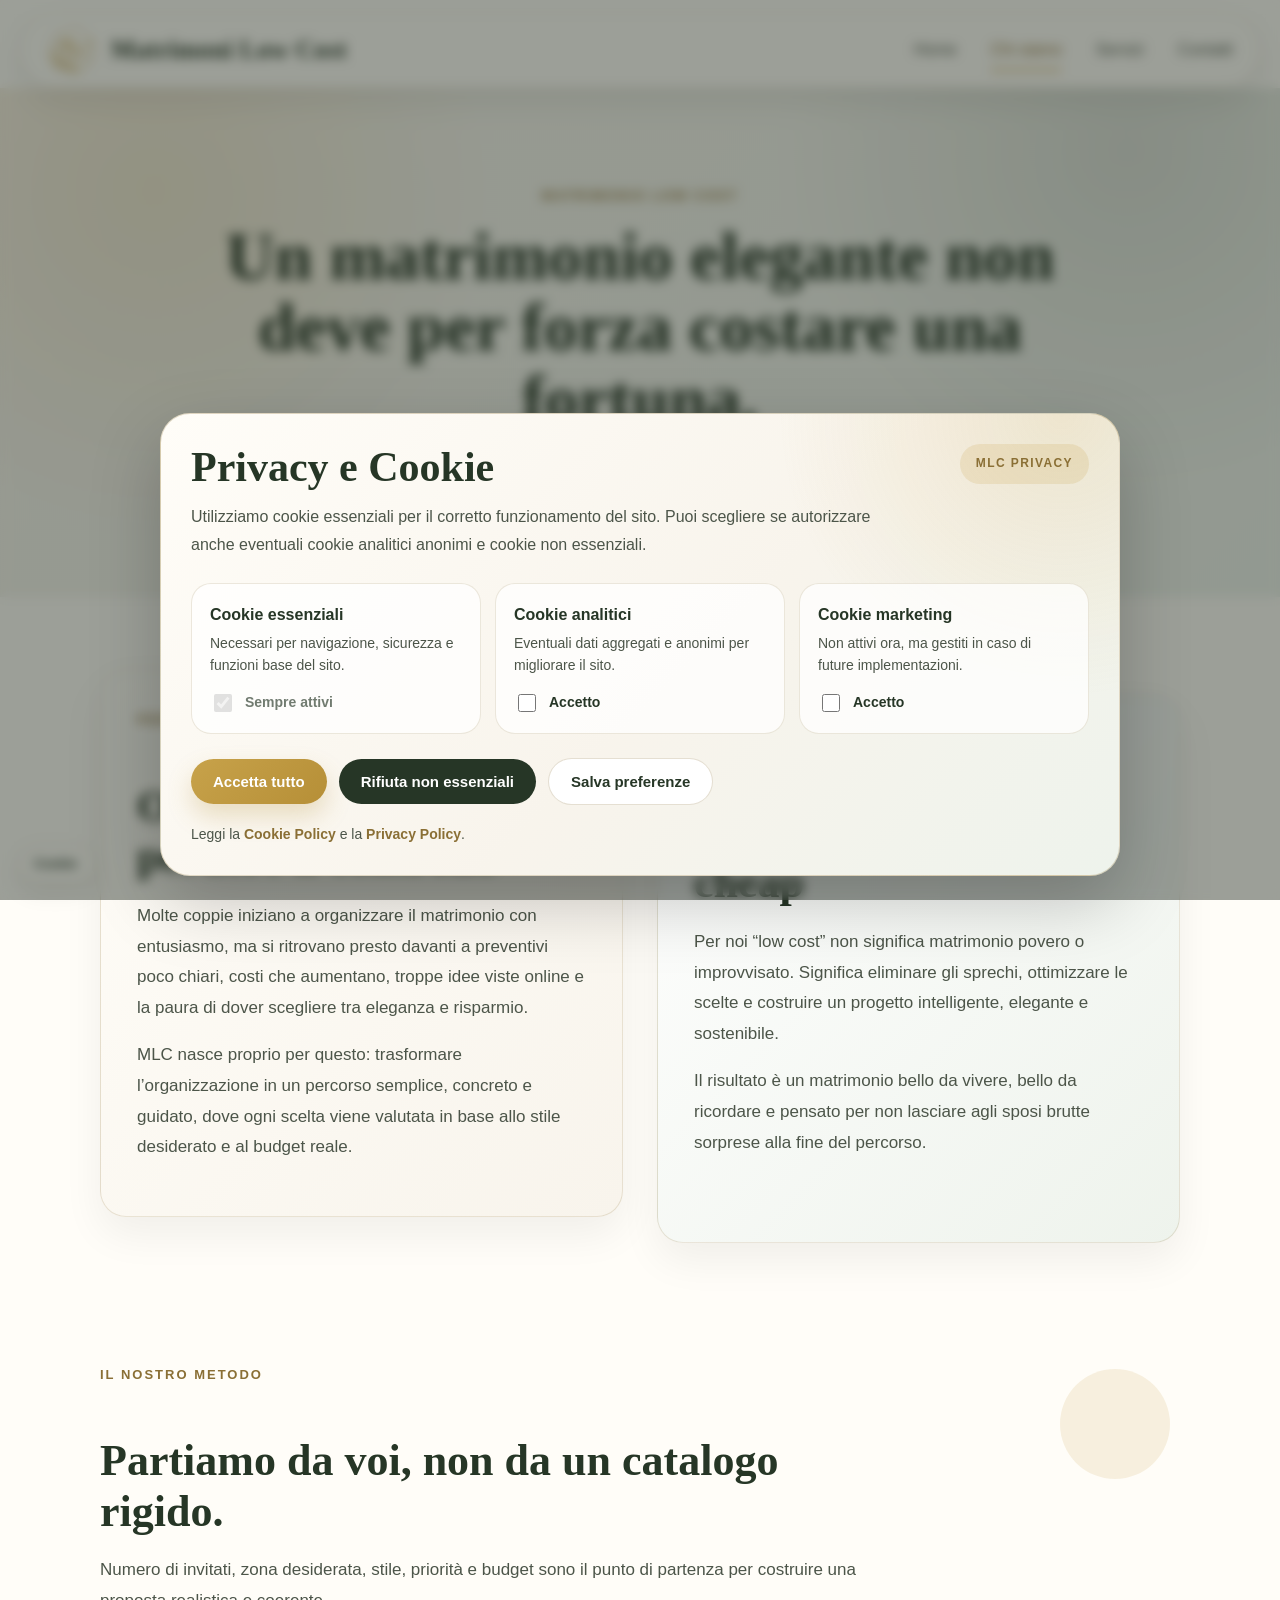
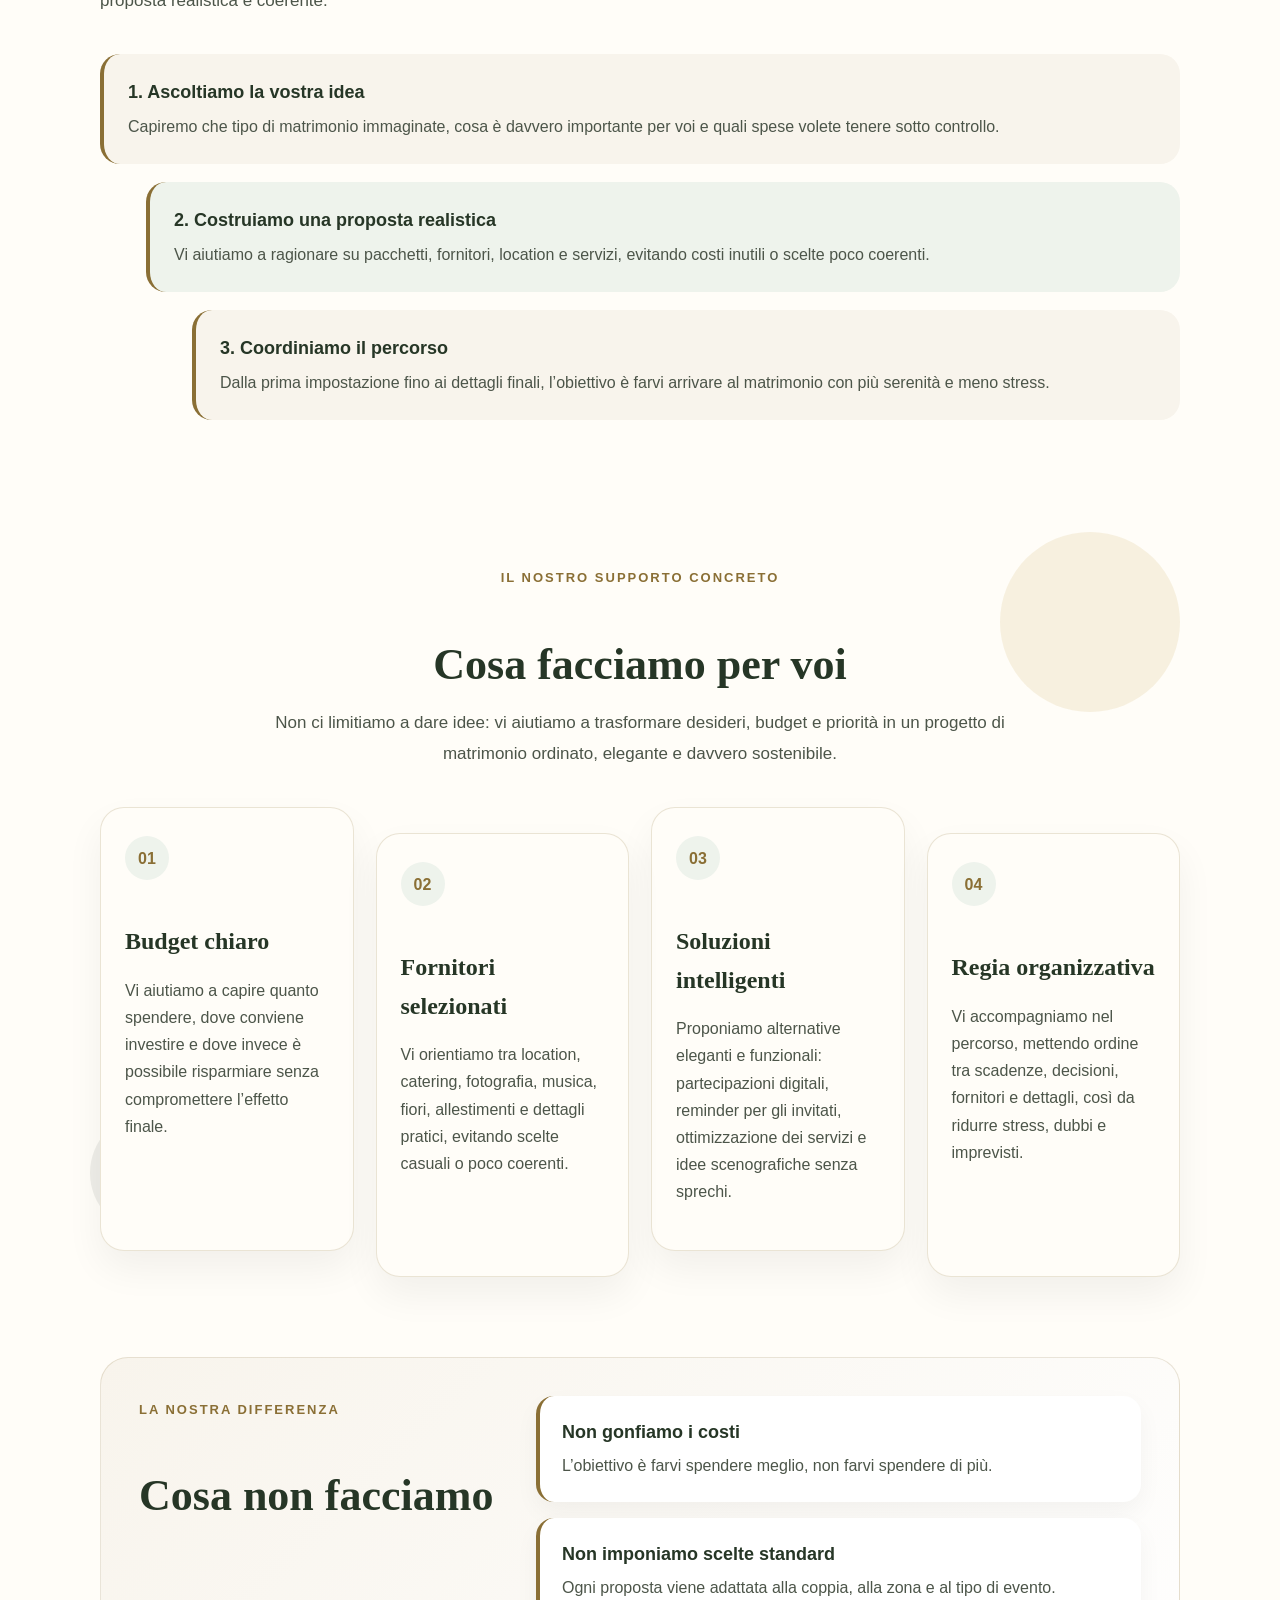
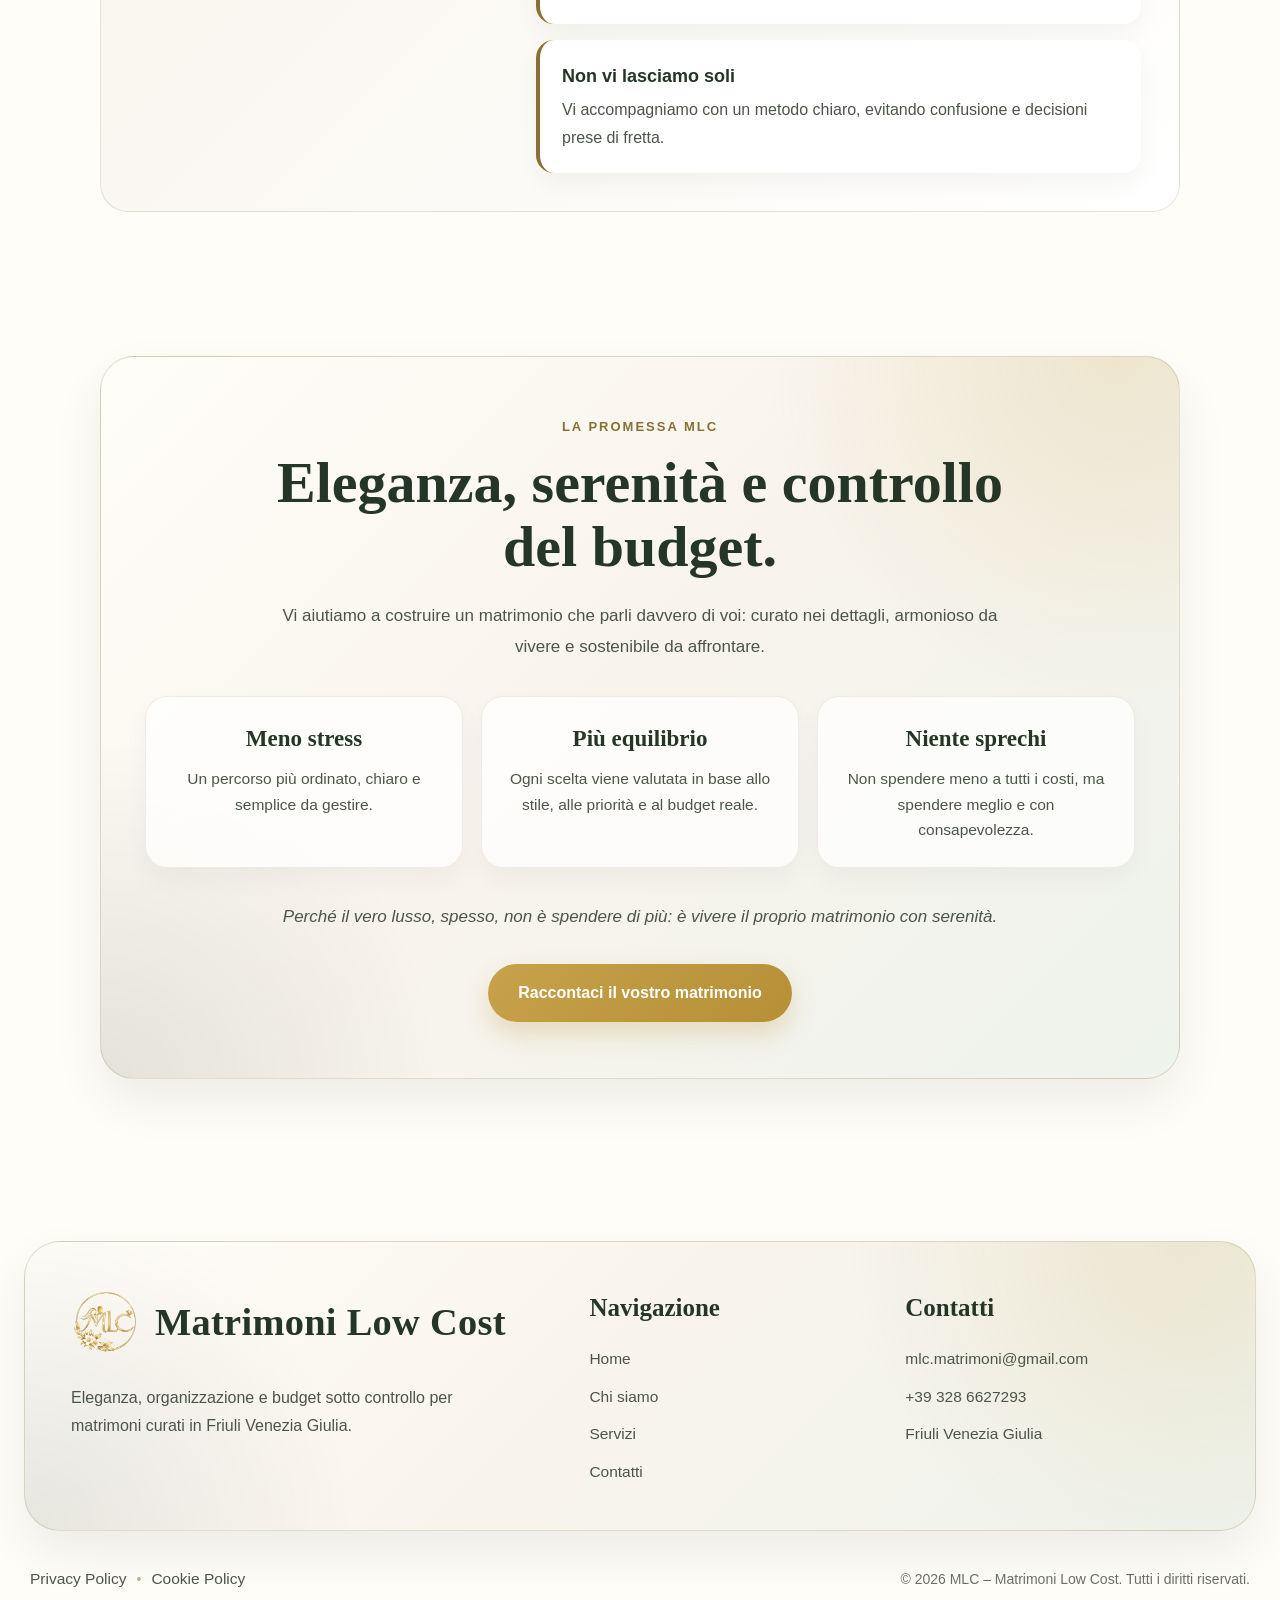
<file: chi-siamo.html>
<!DOCTYPE html>
<html lang="it">
<head>
  <meta charset="UTF-8">
  <meta name="viewport" content="width=device-width, initial-scale=1.0">

  <title>Chi siamo | MLC Matrimoni Low Cost</title>

<meta name="description"
content="Scopri la filosofia di MLC: matrimoni eleganti e organizzati in Friuli Venezia Giulia con attenzione al budget e ai dettagli.">

  <link rel="stylesheet" href="css/index.css">
  <link rel="stylesheet" href="css/chi-siamo.css">
  <link rel="stylesheet" href="css/cookie-banner.css">
</head>

<script src="js/cookie-banner.js" defer></script>
<body class="chi-siamo">

<div id="header-placeholder"></div>

<main>

  <section class="about-hero">
    <div class="eyebrow">Matrimonio Low Cost</div>
    <h1>Un matrimonio elegante non deve per forza costare una fortuna.</h1>
    <p>
      MLC nasce per aiutare le coppie a vivere un matrimonio curato, emozionante e ben organizzato,
      mantenendo il controllo del budget e scegliendo solo ciò che serve davvero.
    </p>
  </section>

  <section class="mlc-section intro-section">
    <div class="mlc-grid">
      <div class="mlc-card highlight-card">
        <span class="section-kicker">Perché nasce MLC</span>
        <h2>Organizzare senza perdere il controllo</h2>
        <p>
          Molte coppie iniziano a organizzare il matrimonio con entusiasmo, ma si ritrovano presto davanti
          a preventivi poco chiari, costi che aumentano, troppe idee viste online e la paura di dover scegliere
          tra eleganza e risparmio.
        </p>
        <p>
          MLC nasce proprio per questo: trasformare l’organizzazione in un percorso semplice, concreto e guidato,
          dove ogni scelta viene valutata in base allo stile desiderato e al budget reale.
        </p>
      </div>

      <div class="mlc-card soft-card">
        <span class="section-kicker">La nostra idea</span>
        <h2>Low cost non significa cheap</h2>
        <p>
          Per noi “low cost” non significa matrimonio povero o improvvisato. Significa eliminare gli sprechi,
          ottimizzare le scelte e costruire un progetto intelligente, elegante e sostenibile.
        </p>
        <p>
          Il risultato è un matrimonio bello da vivere, bello da ricordare e pensato per non lasciare agli sposi
          brutte sorprese alla fine del percorso.
        </p>
      </div>
    </div>
  </section>

  <section class="mlc-section method-section">
    <div class="section-heading">
      <span class="section-kicker">Il nostro metodo</span>
      <h2>Partiamo da voi, non da un catalogo rigido.</h2>
      <p>
        Numero di invitati, zona desiderata, stile, priorità e budget sono il punto di partenza
        per costruire una proposta realistica e coerente.
      </p>
    </div>

    <div class="method-list">
      <div class="method-item">
        <strong>1. Ascoltiamo la vostra idea</strong>
        <span>Capiremo che tipo di matrimonio immaginate, cosa è davvero importante per voi e quali spese volete tenere sotto controllo.</span>
      </div>

      <div class="method-item">
        <strong>2. Costruiamo una proposta realistica</strong>
        <span>Vi aiutiamo a ragionare su pacchetti, fornitori, location e servizi, evitando costi inutili o scelte poco coerenti.</span>
      </div>

      <div class="method-item">
        <strong>3. Coordiniamo il percorso</strong>
        <span>Dalla prima impostazione fino ai dettagli finali, l’obiettivo è farvi arrivare al matrimonio con più serenità e meno stress.</span>
      </div>
    </div>
  </section>

  <section class="mlc-section services-section">
    <div class="section-heading center">
      <span class="section-kicker">Il nostro supporto concreto</span>
      <h2>Cosa facciamo per voi</h2>
      <p>
        Non ci limitiamo a dare idee: vi aiutiamo a trasformare desideri, budget e priorità
        in un progetto di matrimonio ordinato, elegante e davvero sostenibile.
      </p>
    </div>

    <div class="service-cards">
      <div class="service-card">
        <span class="service-number">01</span>
        <h3>Budget chiaro</h3>
        <p>
          Vi aiutiamo a capire quanto spendere, dove conviene investire e dove invece è possibile
          risparmiare senza compromettere l’effetto finale.
        </p>
      </div>

      <div class="service-card">
        <span class="service-number">02</span>
        <h3>Fornitori selezionati</h3>
        <p>
          Vi orientiamo tra location, catering, fotografia, musica, fiori, allestimenti e dettagli pratici,
          evitando scelte casuali o poco coerenti.
        </p>
      </div>

      <div class="service-card">
        <span class="service-number">03</span>
        <h3>Soluzioni intelligenti</h3>
        <p>
          Proponiamo alternative eleganti e funzionali: partecipazioni digitali, reminder per gli invitati,
          ottimizzazione dei servizi e idee scenografiche senza sprechi.
        </p>
      </div>

      <div class="service-card">
        <span class="service-number">04</span>
        <h3>Regia organizzativa</h3>
        <p>
          Vi accompagniamo nel percorso, mettendo ordine tra scadenze, decisioni, fornitori e dettagli,
          così da ridurre stress, dubbi e imprevisti.
        </p>
      </div>
    </div>
  </section>

  <section class="mlc-section no-section">
    <div class="no-box">
      <div>
        <span class="section-kicker">La nostra differenza</span>
        <h2>Cosa non facciamo</h2>
      </div>

      <div class="no-list">
        <div class="no-item">
          <strong>Non gonfiamo i costi</strong>
          <span>L’obiettivo è farvi spendere meglio, non farvi spendere di più.</span>
        </div>

        <div class="no-item">
          <strong>Non imponiamo scelte standard</strong>
          <span>Ogni proposta viene adattata alla coppia, alla zona e al tipo di evento.</span>
        </div>

        <div class="no-item">
          <strong>Non vi lasciamo soli</strong>
          <span>Vi accompagniamo con un metodo chiaro, evitando confusione e decisioni prese di fretta.</span>
        </div>
      </div>
    </div>
  </section>

  <section class="mlc-section">
    <div class="promise promise-light">
      <span class="section-kicker">La promessa MLC</span>

      <h2>Eleganza, serenità e controllo del budget.</h2>

      <p class="promise-intro">
        Vi aiutiamo a costruire un matrimonio che parli davvero di voi:
        curato nei dettagli, armonioso da vivere e sostenibile da affrontare.
      </p>

      <div class="promise-points">
        <div class="promise-point">
          <strong>Meno stress</strong>
          <span>Un percorso più ordinato, chiaro e semplice da gestire.</span>
        </div>

        <div class="promise-point">
          <strong>Più equilibrio</strong>
          <span>Ogni scelta viene valutata in base allo stile, alle priorità e al budget reale.</span>
        </div>

        <div class="promise-point">
          <strong>Niente sprechi</strong>
          <span>Non spendere meno a tutti i costi, ma spendere meglio e con consapevolezza.</span>
        </div>
      </div>

      <p class="promise-final">
        Perché il vero lusso, spesso, non è spendere di più:
        è vivere il proprio matrimonio con serenità.
      </p>

      <a href="contatti.html" class="about-cta">Raccontaci il vostro matrimonio</a>
    </div>
  </section>

</main>

<div id="footer-placeholder"></div>

<script src="js/index.js" defer></script>

<script src="js/layout.js" defer></script>
</body>
</html>
</file>
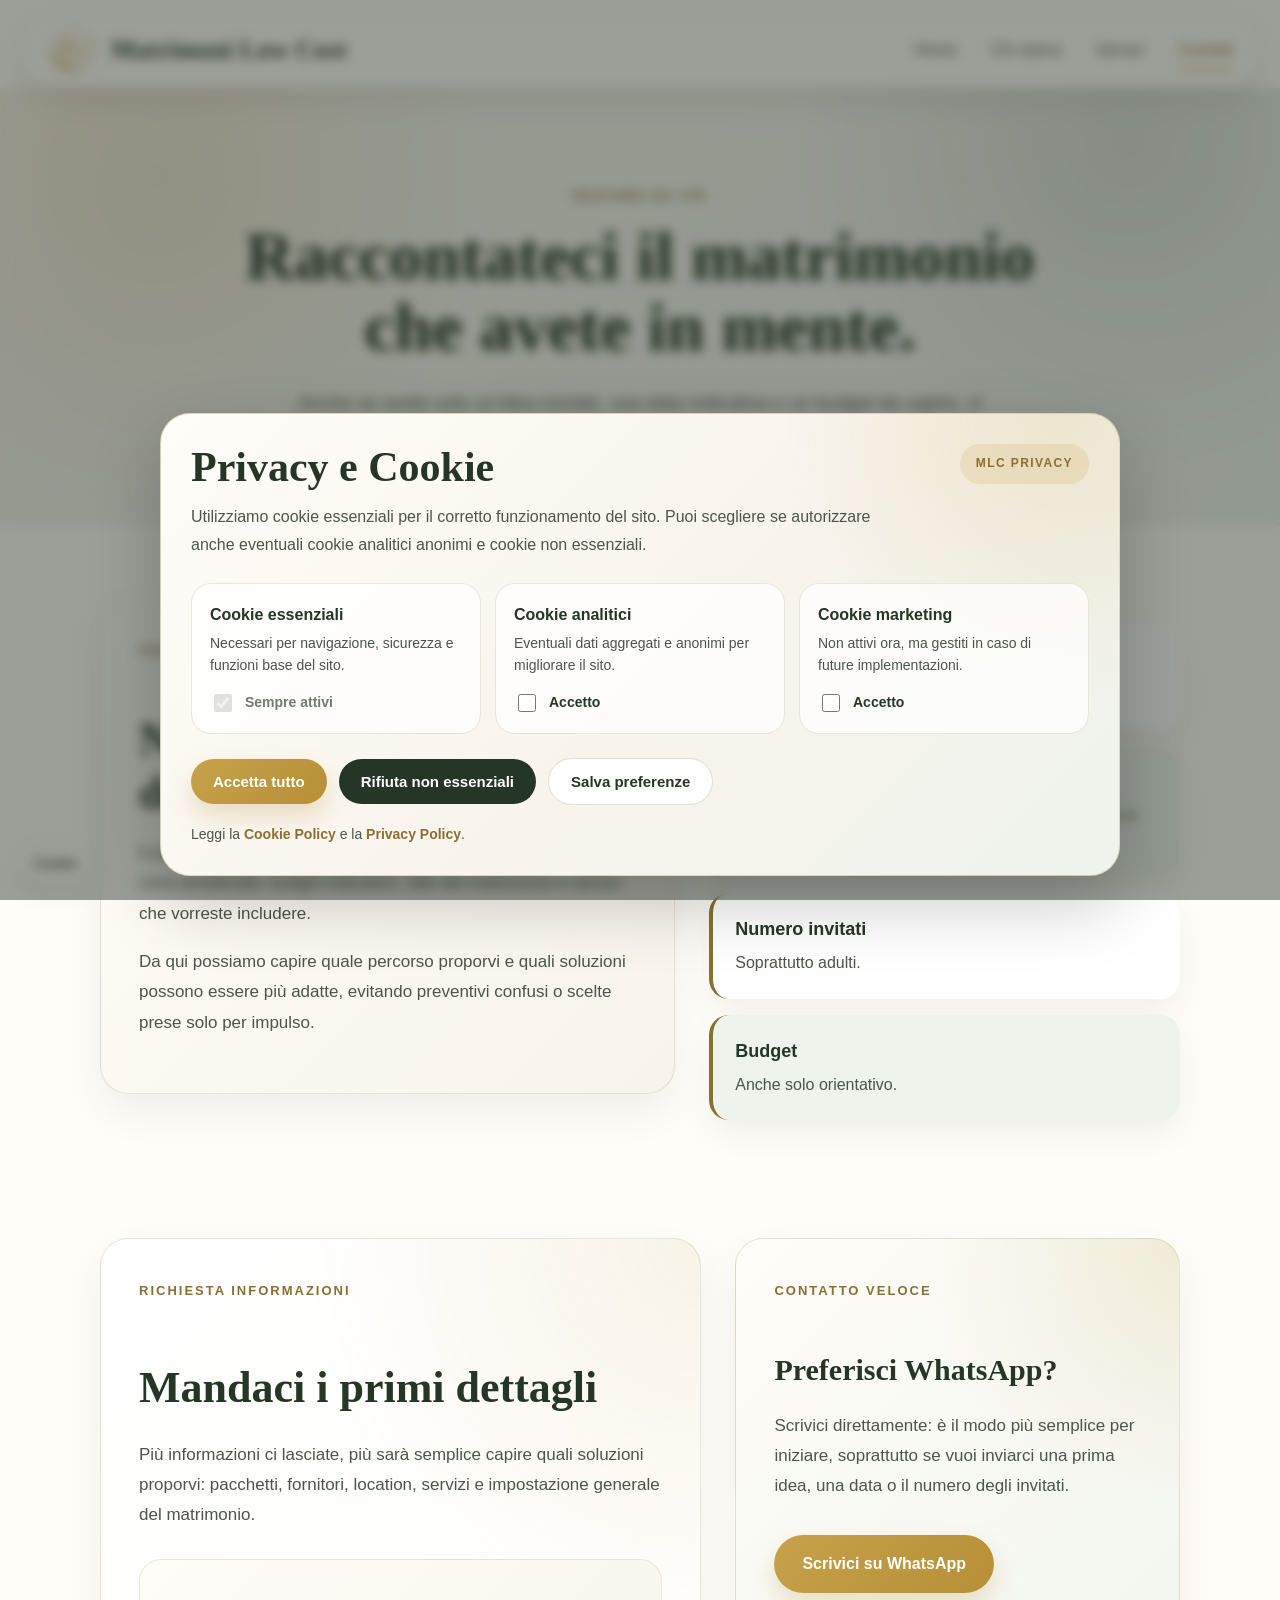
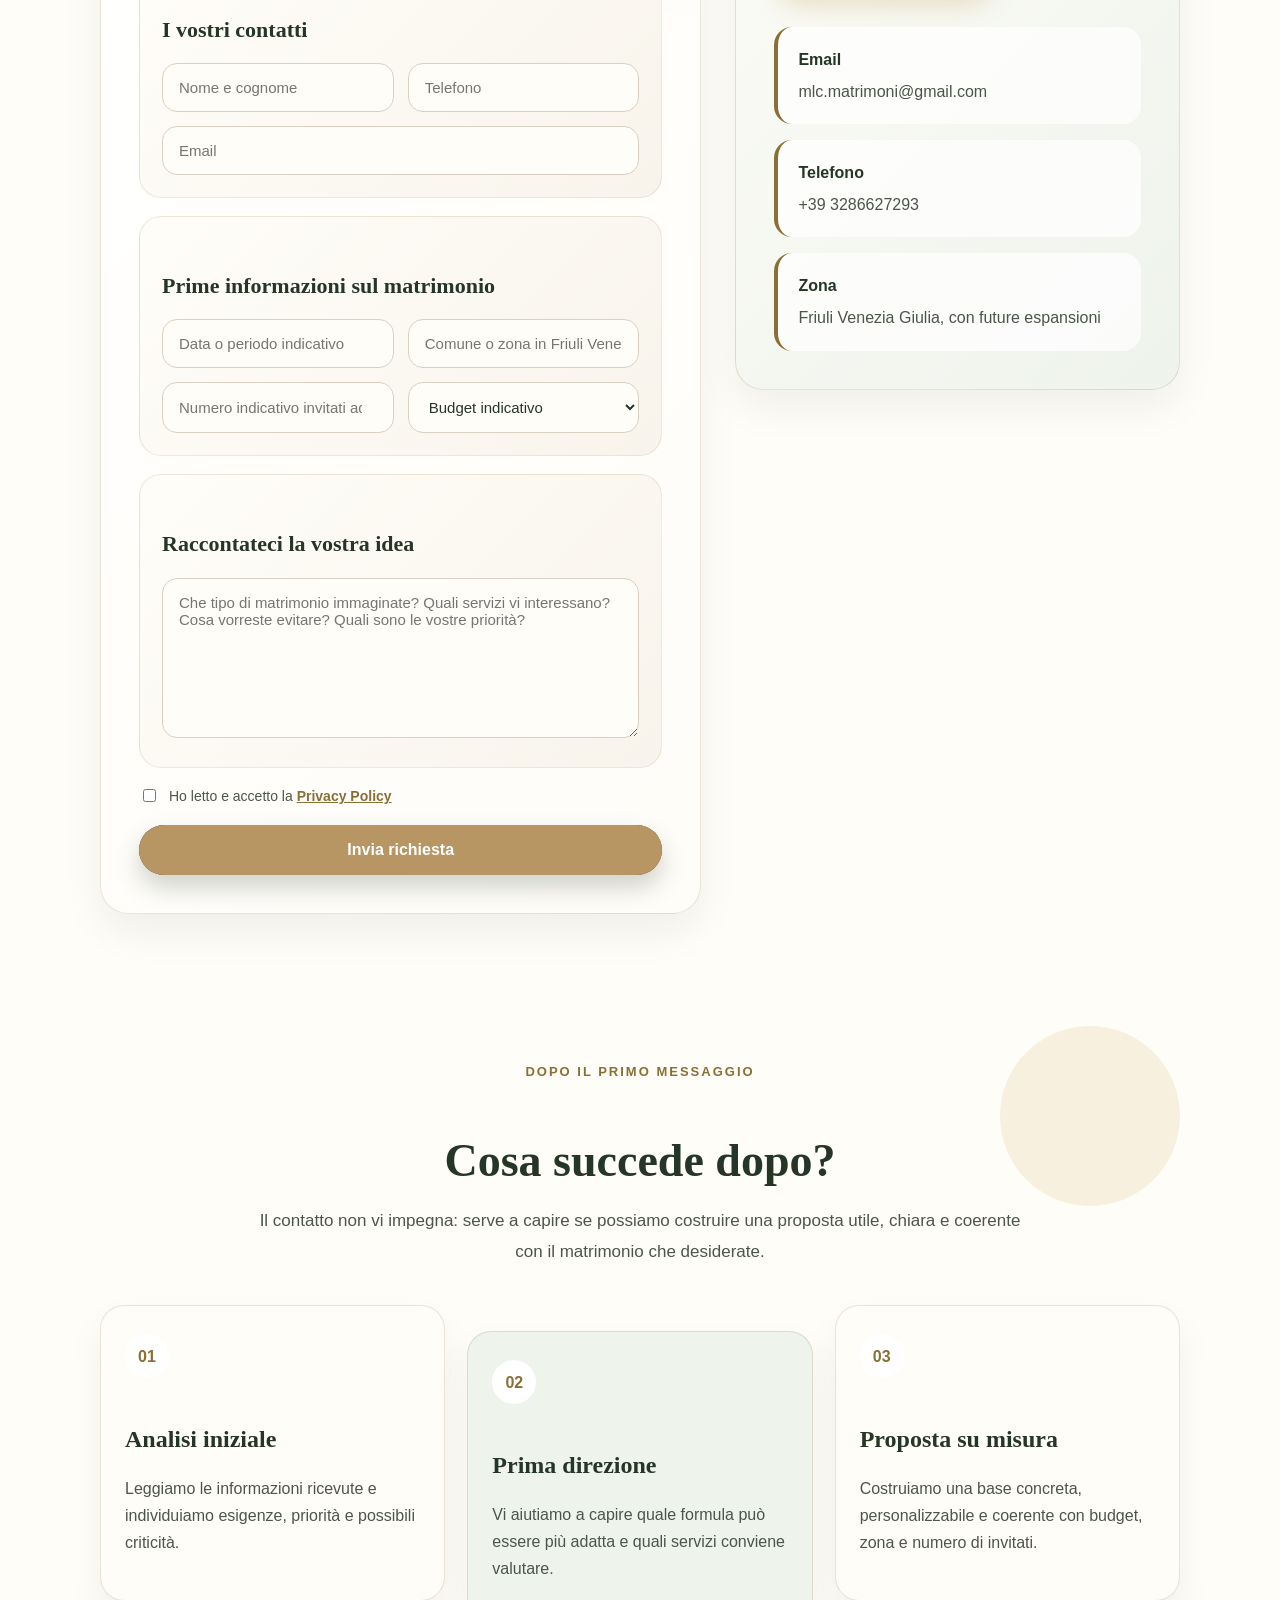
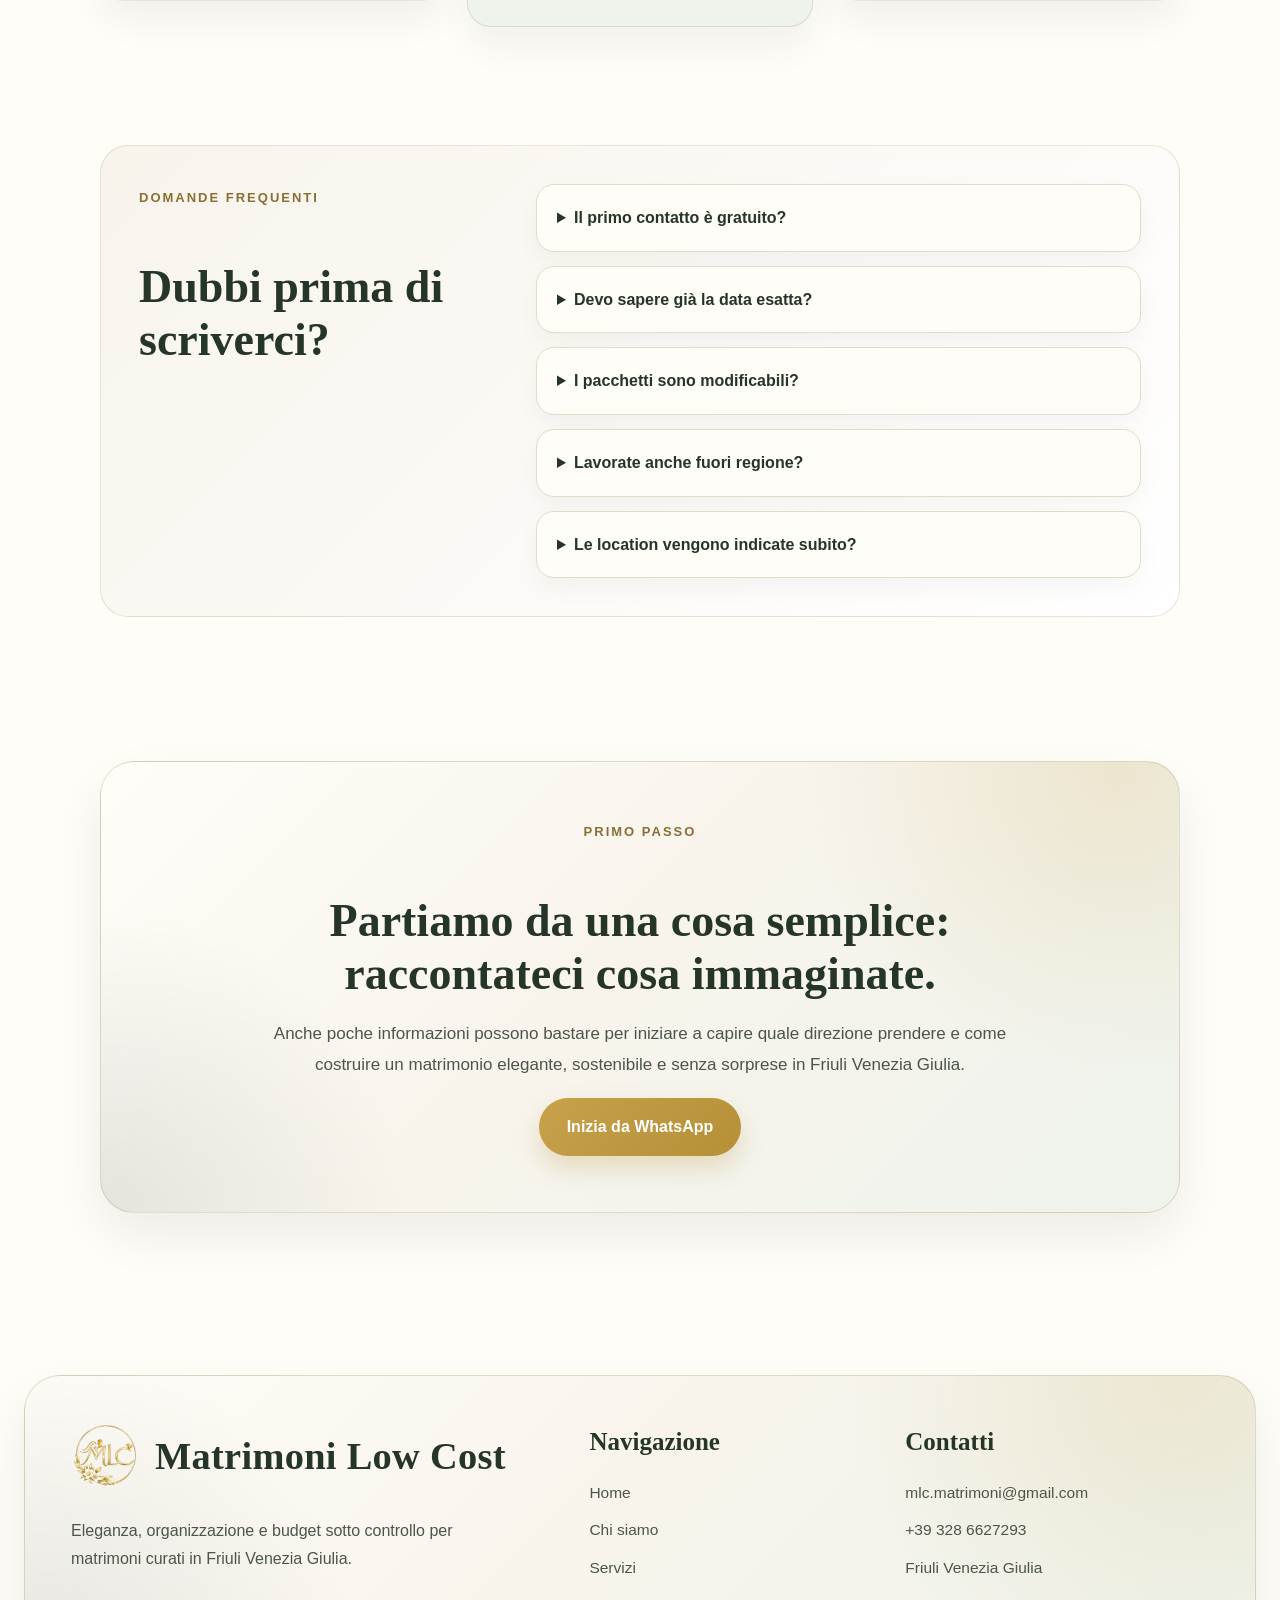
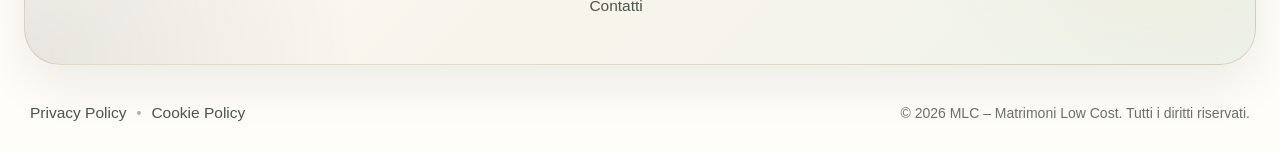
<file: contatti.html>
<!DOCTYPE html>
<html lang="it">
<head>
  <meta charset="UTF-8">
  <meta name="viewport" content="width=device-width, initial-scale=1.0">

  <title>Contatti | MLC Matrimoni Low Cost</title>

<meta name="description"
content="Contatta MLC per organizzare il tuo matrimonio elegante e sostenibile in Friuli Venezia Giulia.">


  <link rel="stylesheet" href="css/index.css">
  <link rel="stylesheet" href="css/contatti.css">
  <link rel="stylesheet" href="css/cookie-banner.css">
</head>

<script src="js/cookie-banner.js" defer></script>
<body class="contatti">

<div id="header-placeholder"></div>

<main>

  <section class="contact-hero">
    <div class="eyebrow">Iniziamo da voi</div>
    <h1>Raccontateci il matrimonio che avete in mente.</h1>
    <p>
      Anche se avete solo un’idea iniziale, una data indicativa o un budget da capire,
      vi aiutiamo a trasformare tutto in un progetto più chiaro, realistico e sereno.
    </p>
  </section>

  <section class="contact-section contact-intro">
    <div class="intro-card">
      <span class="section-kicker">Prima di scriverci</span>
      <h2>Non serve avere già tutto deciso.</h2>
      <p>
        Il primo contatto serve proprio a mettere ordine: numero di invitati, zona desiderata,
        budget indicativo, stile del matrimonio e servizi che vorreste includere.
      </p>
      <p>
        Da qui possiamo capire quale percorso proporvi e quali soluzioni possono essere più adatte,
        evitando preventivi confusi o scelte prese solo per impulso.
      </p>
    </div>

    <div class="quick-points">
      <div class="quick-point">
        <strong>Data o periodo</strong>
        <span>Anche indicativo.</span>
      </div>

      <div class="quick-point">
        <strong>Zona desiderata</strong>
        <span>Oggi Friuli Venezia Giulia, con l’obiettivo di espanderci in futuro.</span>
      </div>

      <div class="quick-point">
        <strong>Numero invitati</strong>
        <span>Soprattutto adulti.</span>
      </div>

      <div class="quick-point">
        <strong>Budget</strong>
        <span>Anche solo orientativo.</span>
      </div>
    </div>
  </section>

  <section class="contact-section">
    <div class="contact-layout">

      <div class="contact-box form-box">
        <span class="section-kicker">Richiesta informazioni</span>
        <h2>Mandaci i primi dettagli</h2>
        <p>
          Più informazioni ci lasciate, più sarà semplice capire quali soluzioni proporvi:
          pacchetti, fornitori, location, servizi e impostazione generale del matrimonio.
        </p>

        <form action="https://formsubmit.co/mlc.matrimoni@gmail.com" method="POST" class="contact-form">
          <input type="hidden" name="_captcha" value="false">
          <input type="hidden" name="_subject" value="Nuova richiesta dal sito MLC">
          <input type="hidden" name="_next" value="https://mlc-italia.github.io/grazie.html">

          <div class="form-block">
            <h4>I vostri contatti</h4>

            <div class="form-grid">
              <input type="text" name="Nome e cognome" placeholder="Nome e cognome" required>
              <input type="tel" name="Telefono" placeholder="Telefono" required>
            </div>

            <input type="email" name="Email" placeholder="Email" required>
          </div>

          <div class="form-block">
            <h4>Prime informazioni sul matrimonio</h4>

            <div class="form-grid">
              <input type="text" name="Data matrimonio" placeholder="Data o periodo indicativo">
              <input type="text" name="Zona desiderata" placeholder="Comune o zona in Friuli Venezia Giulia">
            </div>

            <div class="form-grid">
              <input type="number" name="Numero invitati" placeholder="Numero indicativo invitati adulti">

              <select name="Budget indicativo">
                <option value="">Budget indicativo</option>
                <option value="Da definire">Da definire</option>
                <option value="Fino a 130 euro a persona">Fino a 130 € a persona</option>
                <option value="130-155 euro a persona">130-155 € a persona</option>
                <option value="155-185 euro a persona">155-185 € a persona</option>
                <option value="Oltre 185 euro a persona">Oltre 185 € a persona</option>
              </select>
            </div>
          </div>

          <div class="form-block">
            <h4>Raccontateci la vostra idea</h4>

            <textarea name="Messaggio" placeholder="Che tipo di matrimonio immaginate? Quali servizi vi interessano? Cosa vorreste evitare? Quali sono le vostre priorità?" required></textarea>
          </div>

          <label class="privacy-check">
            <input type="checkbox" name="Privacy" required>
            <span>Ho letto e accetto la <a href="/privacy.html" target="_blank">Privacy Policy</a></span>
          </label>

          <button type="submit">Invia richiesta</button>
        </form>
      </div>

      <aside class="contact-box side-box">
        <span class="section-kicker">Contatto veloce</span>
        <h3>Preferisci WhatsApp?</h3>
        <p>
          Scrivici direttamente: è il modo più semplice per iniziare,
          soprattutto se vuoi inviarci una prima idea, una data o il numero degli invitati.
        </p>

        <a class="whatsapp-btn" href="https://wa.me/393286627293?text=Ciao%20MLC%2C%20vorrei%20informazioni%20per%20organizzare%20il%20mio%20matrimonio%20in%20Friuli%20Venezia%20Giulia." target="_blank">
          Scrivici su WhatsApp
        </a>

        <div class="contact-details">
          <div>
            <strong>Email</strong>
            <a href="mailto:mlc.matrimoni@gmail.com">mlc.matrimoni@gmail.com</a>
          </div>

          <div>
            <strong>Telefono</strong>
            <a href="tel:+393286627293">+39 3286627293</a>
          </div>

          <div>
            <strong>Zona</strong>
            <span>Friuli Venezia Giulia, con future espansioni</span>
          </div>
        </div>
      </aside>

    </div>
  </section>

  <section class="contact-section process-section">
    <div class="section-heading center">
      <span class="section-kicker">Dopo il primo messaggio</span>
      <h2>Cosa succede dopo?</h2>
      <p>
        Il contatto non vi impegna: serve a capire se possiamo costruire una proposta utile,
        chiara e coerente con il matrimonio che desiderate.
      </p>
    </div>

    <div class="process-cards">
      <div class="process-card">
        <span class="process-number">01</span>
        <h3>Analisi iniziale</h3>
        <p>Leggiamo le informazioni ricevute e individuiamo esigenze, priorità e possibili criticità.</p>
      </div>

      <div class="process-card">
        <span class="process-number">02</span>
        <h3>Prima direzione</h3>
        <p>Vi aiutiamo a capire quale formula può essere più adatta e quali servizi conviene valutare.</p>
      </div>

      <div class="process-card">
        <span class="process-number">03</span>
        <h3>Proposta su misura</h3>
        <p>Costruiamo una base concreta, personalizzabile e coerente con budget, zona e numero di invitati.</p>
      </div>
    </div>
  </section>

  <section class="contact-section">
    <div class="faq-box">
      <div>
        <span class="section-kicker">Domande frequenti</span>
        <h2>Dubbi prima di scriverci?</h2>
      </div>

      <div class="faq">
        <details>
          <summary>Il primo contatto è gratuito?</summary>
          <p>Sì, il primo confronto serve a capire esigenze, zona, numero di invitati e budget di riferimento.</p>
        </details>

        <details>
          <summary>Devo sapere già la data esatta?</summary>
          <p>No. Va bene anche un periodo indicativo: mese, stagione o anno previsto.</p>
        </details>

        <details>
          <summary>I pacchetti sono modificabili?</summary>
          <p>Sì. Le formule sono una base di partenza: possiamo togliere, aggiungere o adattare i servizi.</p>
        </details>

        <details>
          <summary>Lavorate anche fuori regione?</summary>
          <p>Oggi MLC lavora in Friuli Venezia Giulia. L’obiettivo è crescere e valutare in futuro nuove zone operative.</p>
        </details>

        <details>
          <summary>Le location vengono indicate subito?</summary>
          <p>Possiamo dare prime indicazioni generali; i dettagli operativi vengono definiti dopo l’incarico e in base alla disponibilità reale.</p>
        </details>
      </div>
    </div>
  </section>

  <section class="contact-section">
    <div class="final-contact">
      <span class="section-kicker">Primo passo</span>
      <h2>Partiamo da una cosa semplice: raccontateci cosa immaginate.</h2>
      <p>
        Anche poche informazioni possono bastare per iniziare a capire quale direzione prendere
        e come costruire un matrimonio elegante, sostenibile e senza sorprese in Friuli Venezia Giulia.
      </p>

      <a class="final-btn" href="https://wa.me/393286627293?text=Ciao%20MLC%2C%20vorrei%20raccontarvi%20il%20mio%20matrimonio%20in%20Friuli%20Venezia%20Giulia." target="_blank">
        Inizia da WhatsApp
      </a>
    </div>
  </section>

</main>

<div id="footer-placeholder"></div>

<script src="js/index.js" defer></script>

<script src="js/layout.js" defer></script>
</body>
</html>
</file>
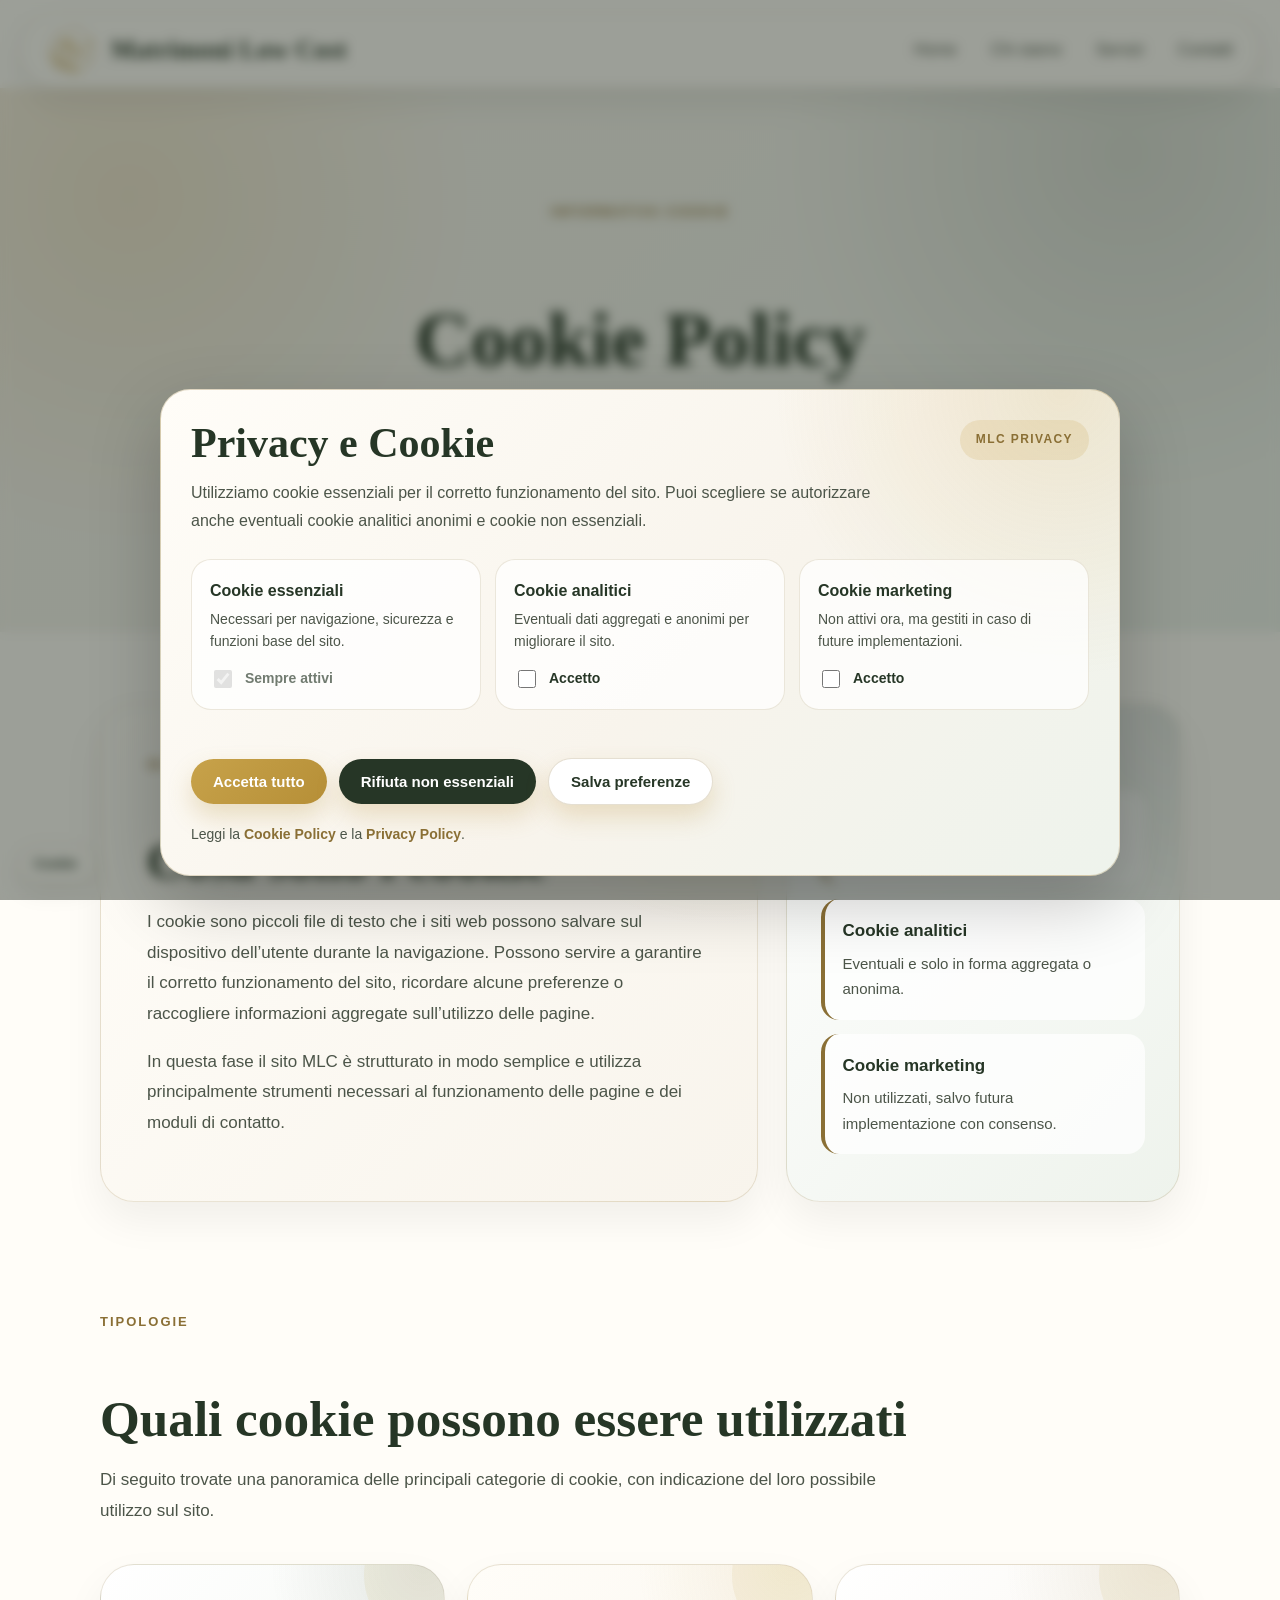
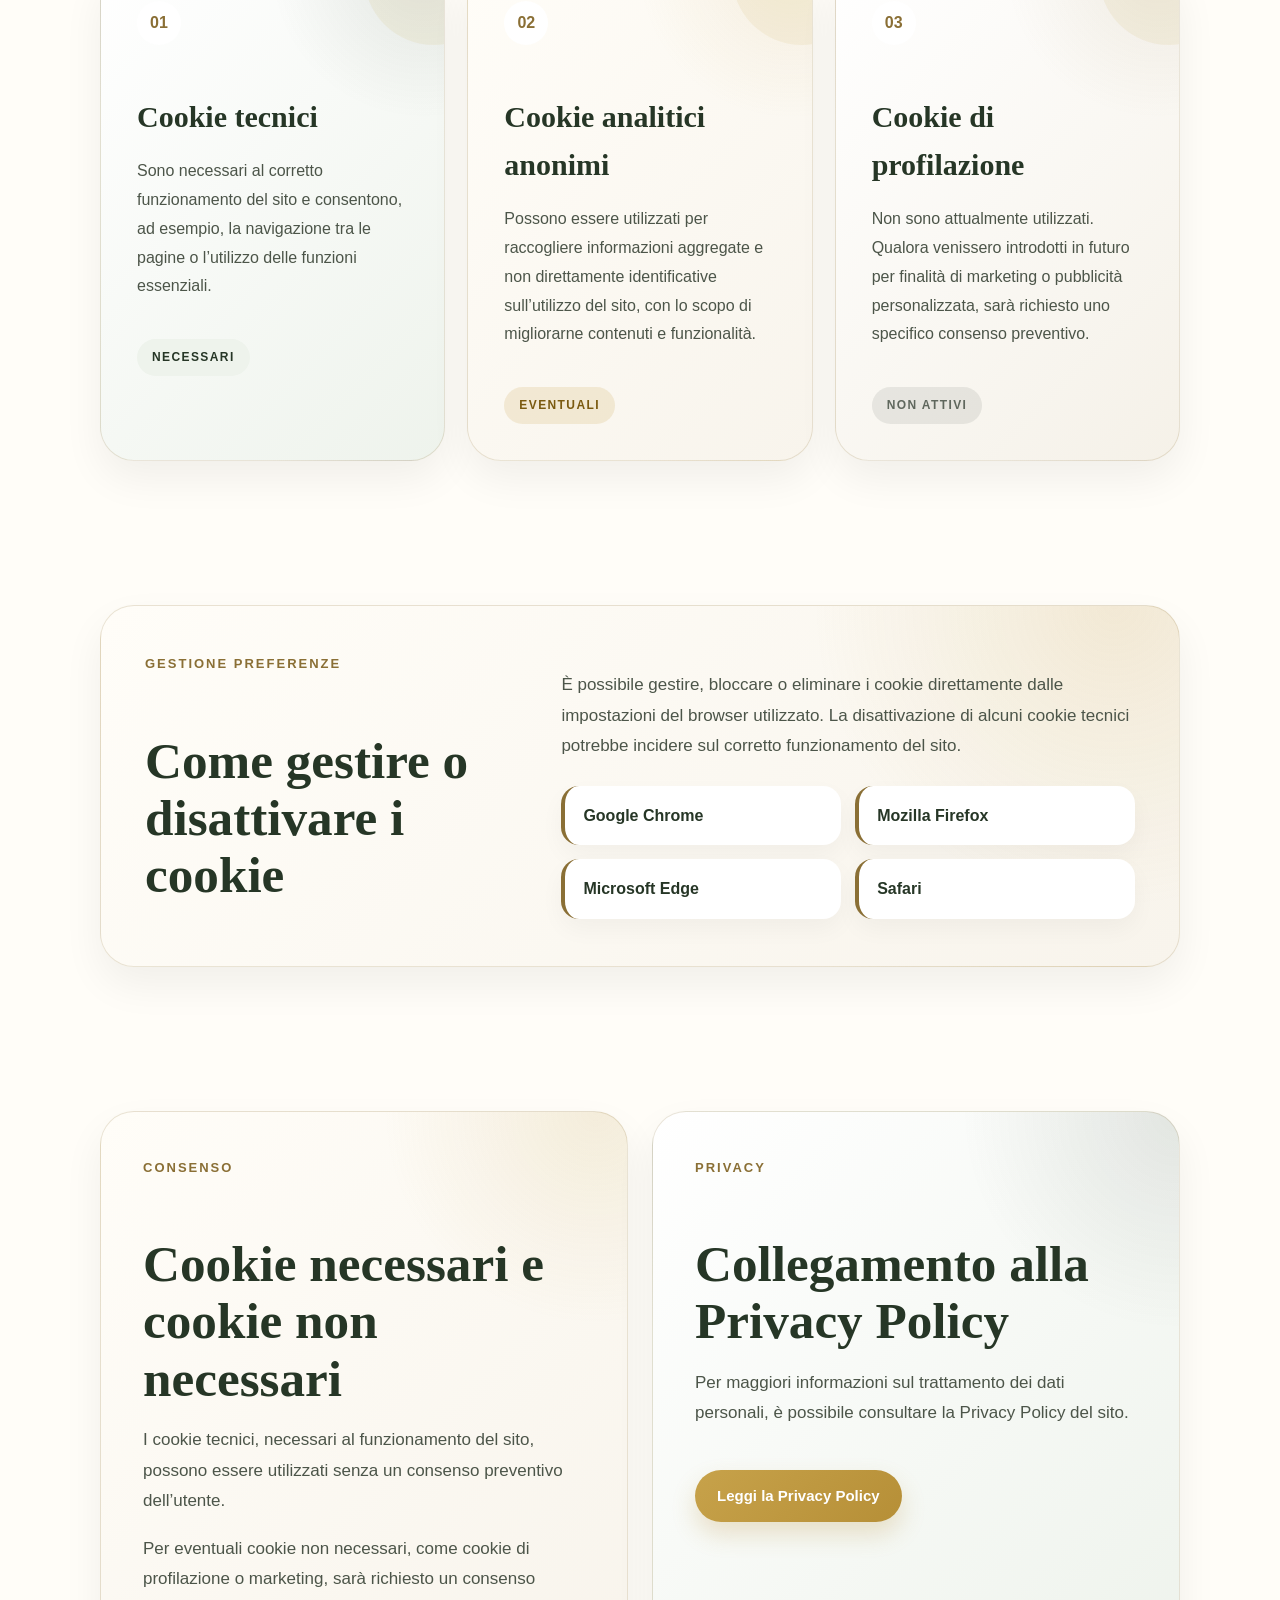
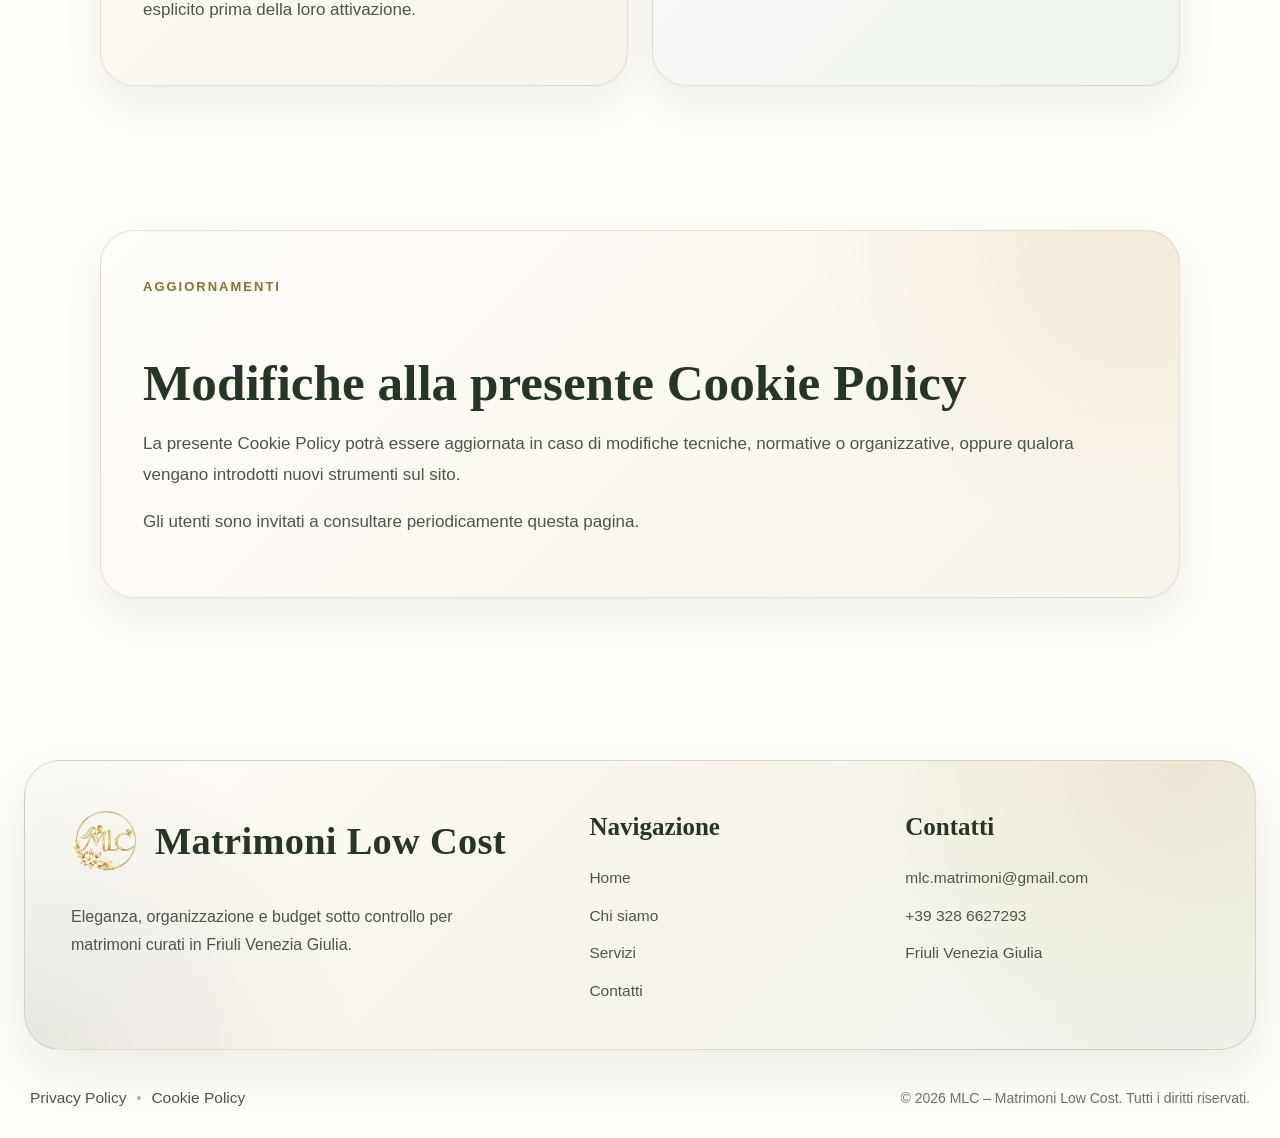
<file: cookie-policy.html>
<!DOCTYPE html>
<html lang="it">
<head>
  <meta charset="UTF-8">
  <meta name="viewport" content="width=device-width, initial-scale=1.0">

  <title>Cookie Policy – MLC</title>
  <meta name="description" content="Cookie Policy di MLC – Matrimonio Low Cost. Informazioni sull’utilizzo dei cookie tecnici e sulla gestione delle preferenze di navigazione.">

  <link rel="stylesheet" href="css/index.css">
  <link rel="stylesheet" href="css/cookie-policy.css">
  <link rel="stylesheet" href="css/cookie-banner.css">
</head>

<script src="js/cookie-banner.js" defer></script>
<body class="cookie-page">

<div id="header-placeholder"></div>

<main>

  <section class="cookie-hero">
    <div class="cookie-hero-content">
      <span class="section-kicker">Informativa cookie</span>

      <h1>Cookie Policy</h1>

      <p>
        Questa pagina descrive quali cookie possono essere utilizzati sul sito MLC,
        a cosa servono e come potete gestirli attraverso il vostro browser.
      </p>

      <div class="update-date">
        Ultimo aggiornamento: 19 maggio 2026
      </div>
    </div>
  </section>

  <section class="cookie-section cookie-overview">
    <div class="overview-card">
      <span class="section-kicker">In breve</span>

      <h2>Cosa sono i cookie</h2>

      <p>
        I cookie sono piccoli file di testo che i siti web possono salvare sul dispositivo
        dell’utente durante la navigazione. Possono servire a garantire il corretto
        funzionamento del sito, ricordare alcune preferenze o raccogliere informazioni
        aggregate sull’utilizzo delle pagine.
      </p>

      <p>
        In questa fase il sito MLC è strutturato in modo semplice e utilizza principalmente
        strumenti necessari al funzionamento delle pagine e dei moduli di contatto.
      </p>
    </div>

    <div class="summary-card">
      <span class="summary-label">Sintesi</span>

      <div class="summary-list">
        <div>
          <strong>Cookie tecnici</strong>
          <span>Necessari al funzionamento del sito.</span>
        </div>

        <div>
          <strong>Cookie analitici</strong>
          <span>Eventuali e solo in forma aggregata o anonima.</span>
        </div>

        <div>
          <strong>Cookie marketing</strong>
          <span>Non utilizzati, salvo futura implementazione con consenso.</span>
        </div>
      </div>
    </div>
  </section>

  <section class="cookie-section types-section">
    <div class="section-heading">
      <span class="section-kicker">Tipologie</span>
      <h2>Quali cookie possono essere utilizzati</h2>
      <p>
        Di seguito trovate una panoramica delle principali categorie di cookie,
        con indicazione del loro possibile utilizzo sul sito.
      </p>
    </div>

    <div class="cookie-types">

      <article class="cookie-type-card technical">
        <span class="card-number">01</span>
        <h3>Cookie tecnici</h3>
        <p>
          Sono necessari al corretto funzionamento del sito e consentono,
          ad esempio, la navigazione tra le pagine o l’utilizzo delle funzioni essenziali.
        </p>
        <span class="status-badge active">Necessari</span>
      </article>

      <article class="cookie-type-card analytics">
        <span class="card-number">02</span>
        <h3>Cookie analitici anonimi</h3>
        <p>
          Possono essere utilizzati per raccogliere informazioni aggregate
          e non direttamente identificative sull’utilizzo del sito, con lo scopo
          di migliorarne contenuti e funzionalità.
        </p>
        <span class="status-badge neutral">Eventuali</span>
      </article>

      <article class="cookie-type-card marketing">
        <span class="card-number">03</span>
        <h3>Cookie di profilazione</h3>
        <p>
          Non sono attualmente utilizzati. Qualora venissero introdotti in futuro
          per finalità di marketing o pubblicità personalizzata, sarà richiesto
          uno specifico consenso preventivo.
        </p>
        <span class="status-badge inactive">Non attivi</span>
      </article>

    </div>
  </section>

  <section class="cookie-section management-section">
    <div class="management-card">
      <div>
        <span class="section-kicker">Gestione preferenze</span>
        <h2>Come gestire o disattivare i cookie</h2>
      </div>

      <div>
        <p>
          È possibile gestire, bloccare o eliminare i cookie direttamente dalle impostazioni
          del browser utilizzato. La disattivazione di alcuni cookie tecnici potrebbe
          incidere sul corretto funzionamento del sito.
        </p>

        <div class="browser-grid">
          <a href="https://support.google.com/chrome/answer/95647" target="_blank" rel="noopener noreferrer">Google Chrome</a>
          <a href="https://support.mozilla.org/it/kb/attivare-e-disattivare-cookie-sul-tuo-firefox" target="_blank" rel="noopener noreferrer">Mozilla Firefox</a>
          <a href="https://support.microsoft.com/it-it/help/4027947/windows-delete-cookies" target="_blank" rel="noopener noreferrer">Microsoft Edge</a>
          <a href="https://support.apple.com/it-it/guide/safari/sfri11471/mac" target="_blank" rel="noopener noreferrer">Safari</a>
        </div>
      </div>
    </div>
  </section>

  <section class="cookie-section consent-section">
    <div class="consent-grid">

      <div class="consent-card">
        <span class="section-kicker">Consenso</span>
        <h2>Cookie necessari e cookie non necessari</h2>

        <p>
          I cookie tecnici, necessari al funzionamento del sito, possono essere utilizzati
          senza un consenso preventivo dell’utente.
        </p>

        <p>
          Per eventuali cookie non necessari, come cookie di profilazione o marketing,
          sarà richiesto un consenso esplicito prima della loro attivazione.
        </p>
      </div>

      <div class="consent-card light">
        <span class="section-kicker">Privacy</span>
        <h2>Collegamento alla Privacy Policy</h2>

        <p>
          Per maggiori informazioni sul trattamento dei dati personali,
          è possibile consultare la Privacy Policy del sito.
        </p>

        <a href="privacy.html" class="cookie-btn">Leggi la Privacy Policy</a>
      </div>

    </div>
  </section>

  <section class="cookie-section update-section">
    <div class="update-card">
      <span class="section-kicker">Aggiornamenti</span>

      <h2>Modifiche alla presente Cookie Policy</h2>

      <p>
        La presente Cookie Policy potrà essere aggiornata in caso di modifiche tecniche,
        normative o organizzative, oppure qualora vengano introdotti nuovi strumenti
        sul sito.
      </p>

      <p>
        Gli utenti sono invitati a consultare periodicamente questa pagina.
      </p>
    </div>
  </section>

</main>

<div id="footer-placeholder"></div>

<script src="js/index.js" defer></script>

<script src="js/layout.js" defer></script>
</body>
</html>
</file>
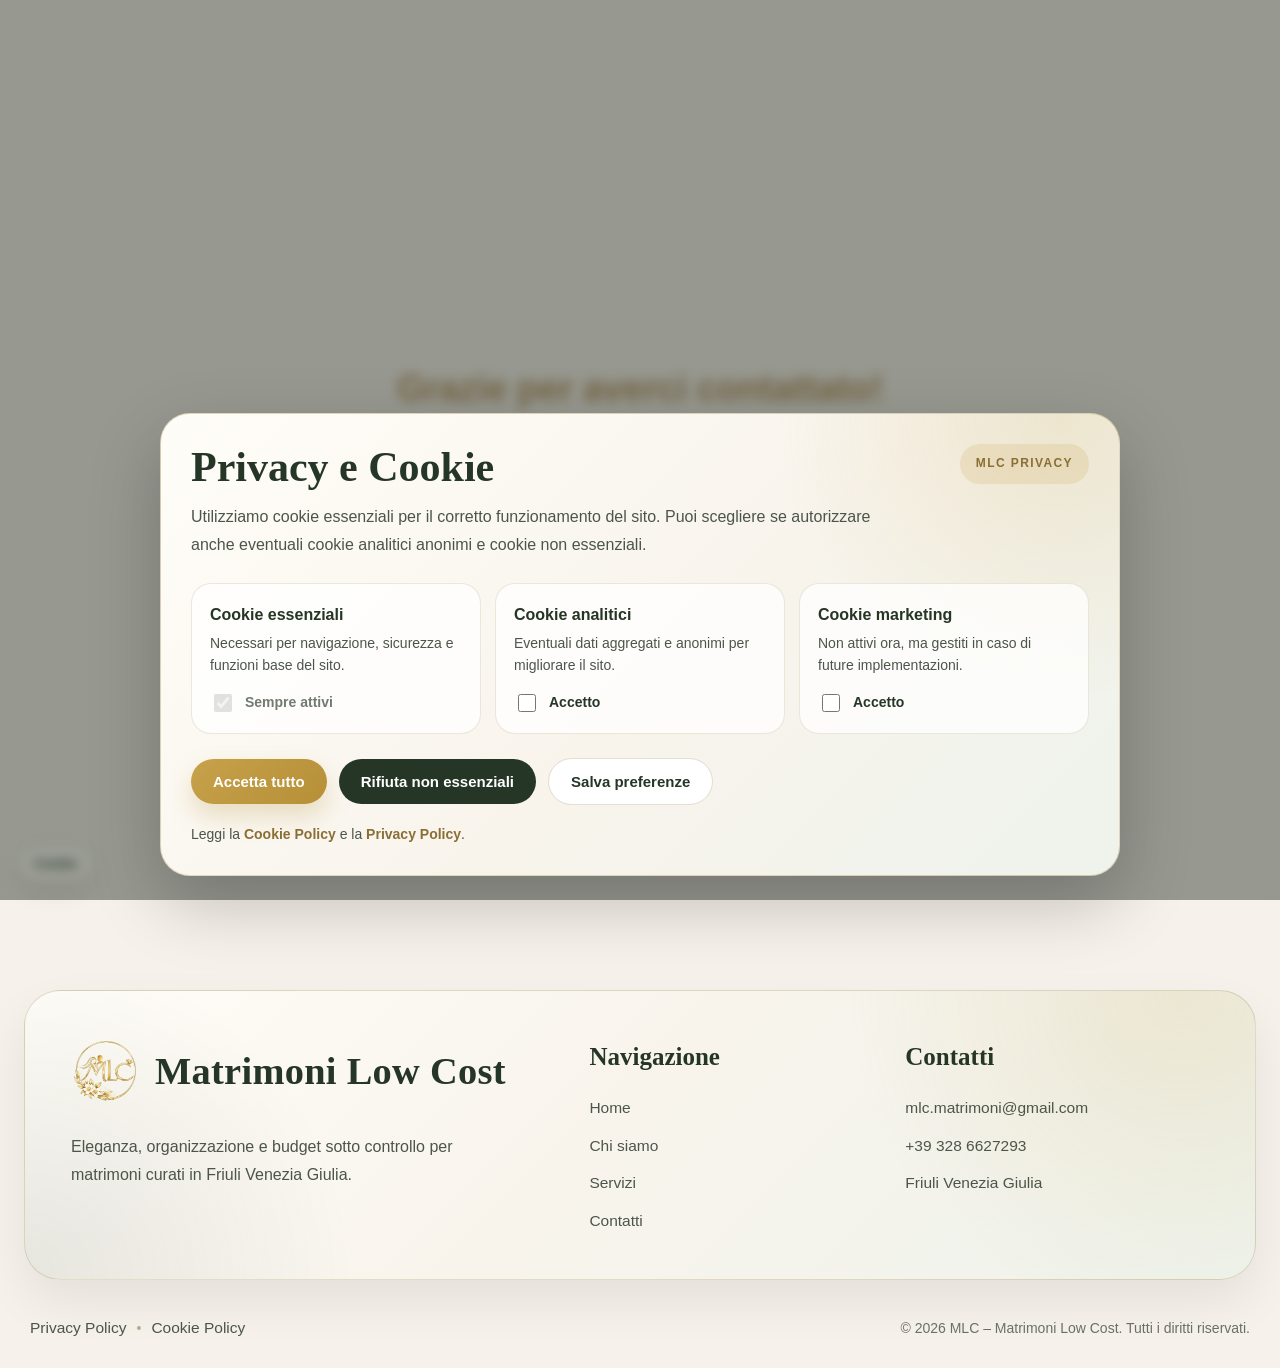
<file: grazie.html>
<!DOCTYPE html>
<html lang="it">
<head>
<meta charset="UTF-8">
<meta name="viewport" content="width=device-width, initial-scale=1.0">
<title>Grazie!</title>
<link rel="stylesheet" href="css/index.css">
  <link rel="stylesheet" href="css/cookie-banner.css">
</head>
<script src="js/cookie-banner.js" defer></script>
<body class="grazie">
<div class="grazie-viewport">
  <div>
    <h1>Grazie per averci contattato!</h1>
    <p>Ti risponderemo al più presto.</p>
    <a href="index.html">Torna alla home</a>
  </div>
</div>

<div id="footer-placeholder"></div>

<script src="js/index.js" defer></script>

<script src="js/layout.js" defer></script>
</body>
</html>
</file>
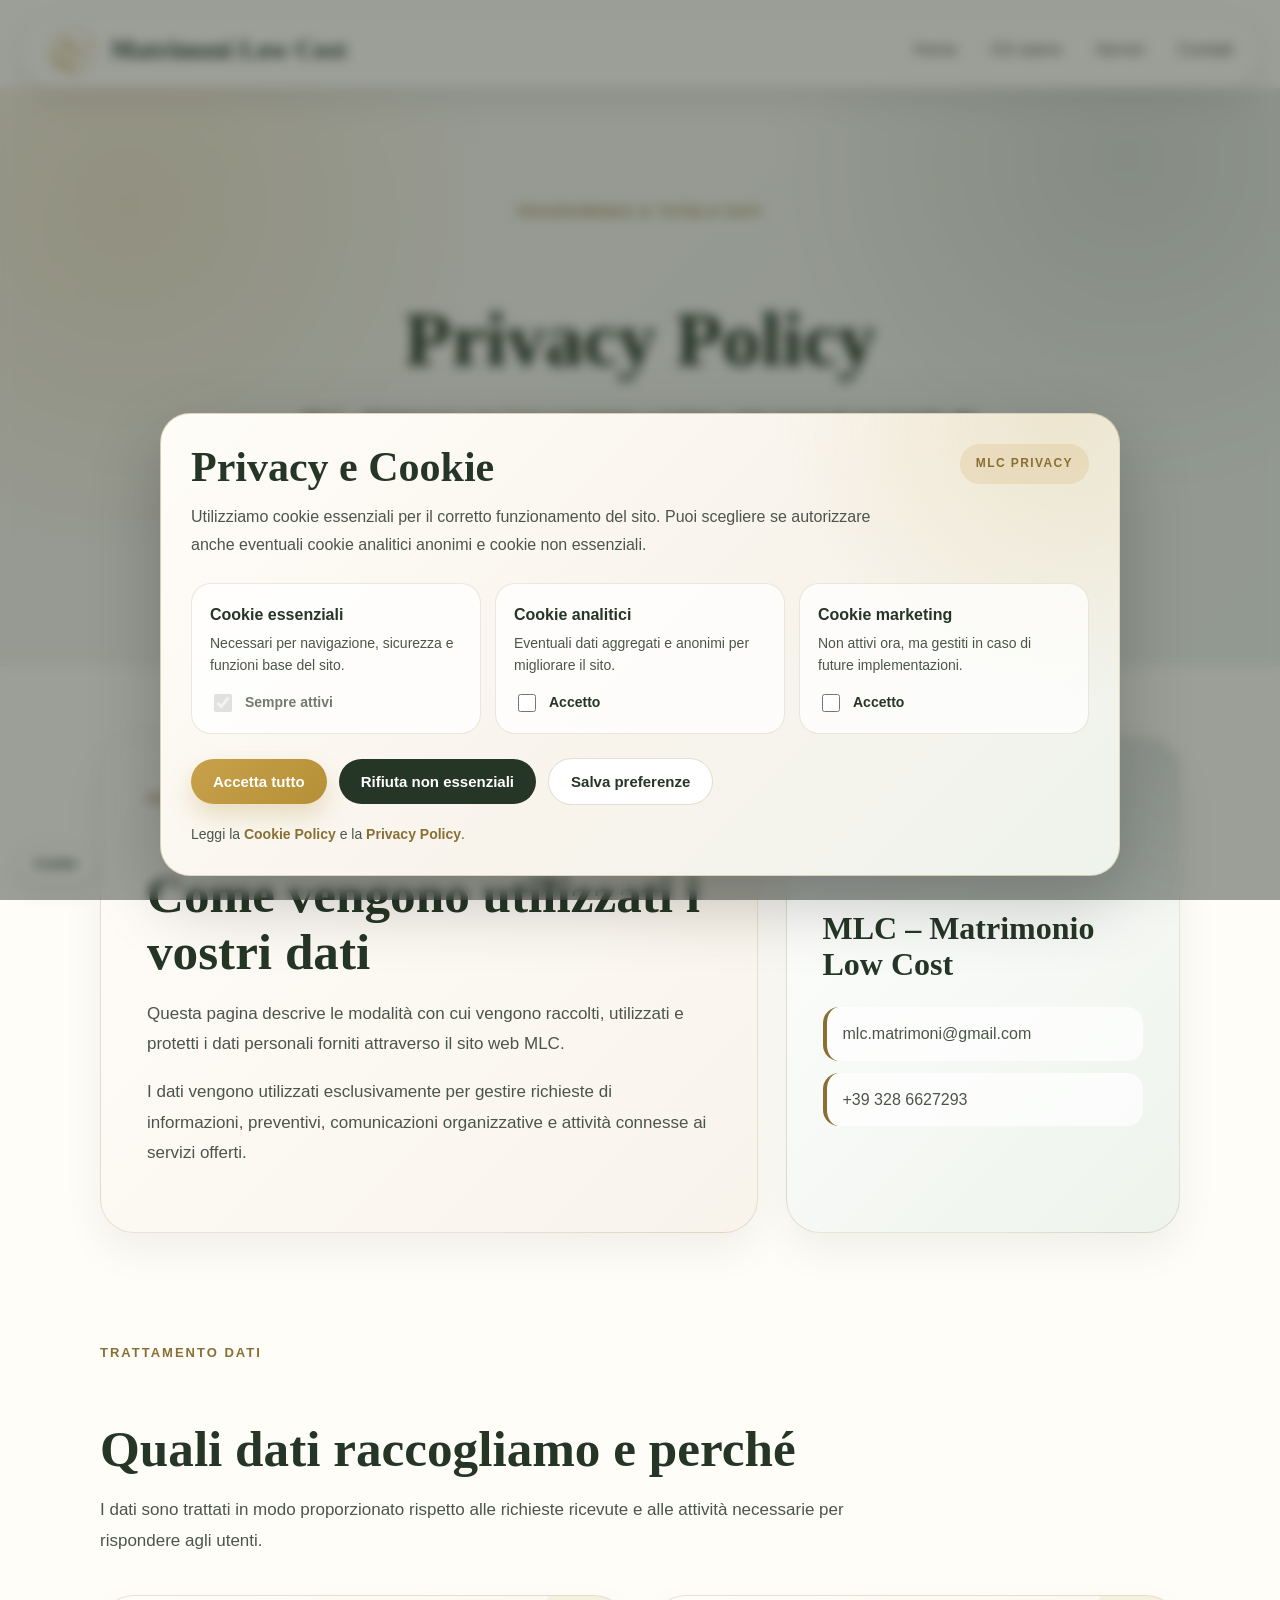
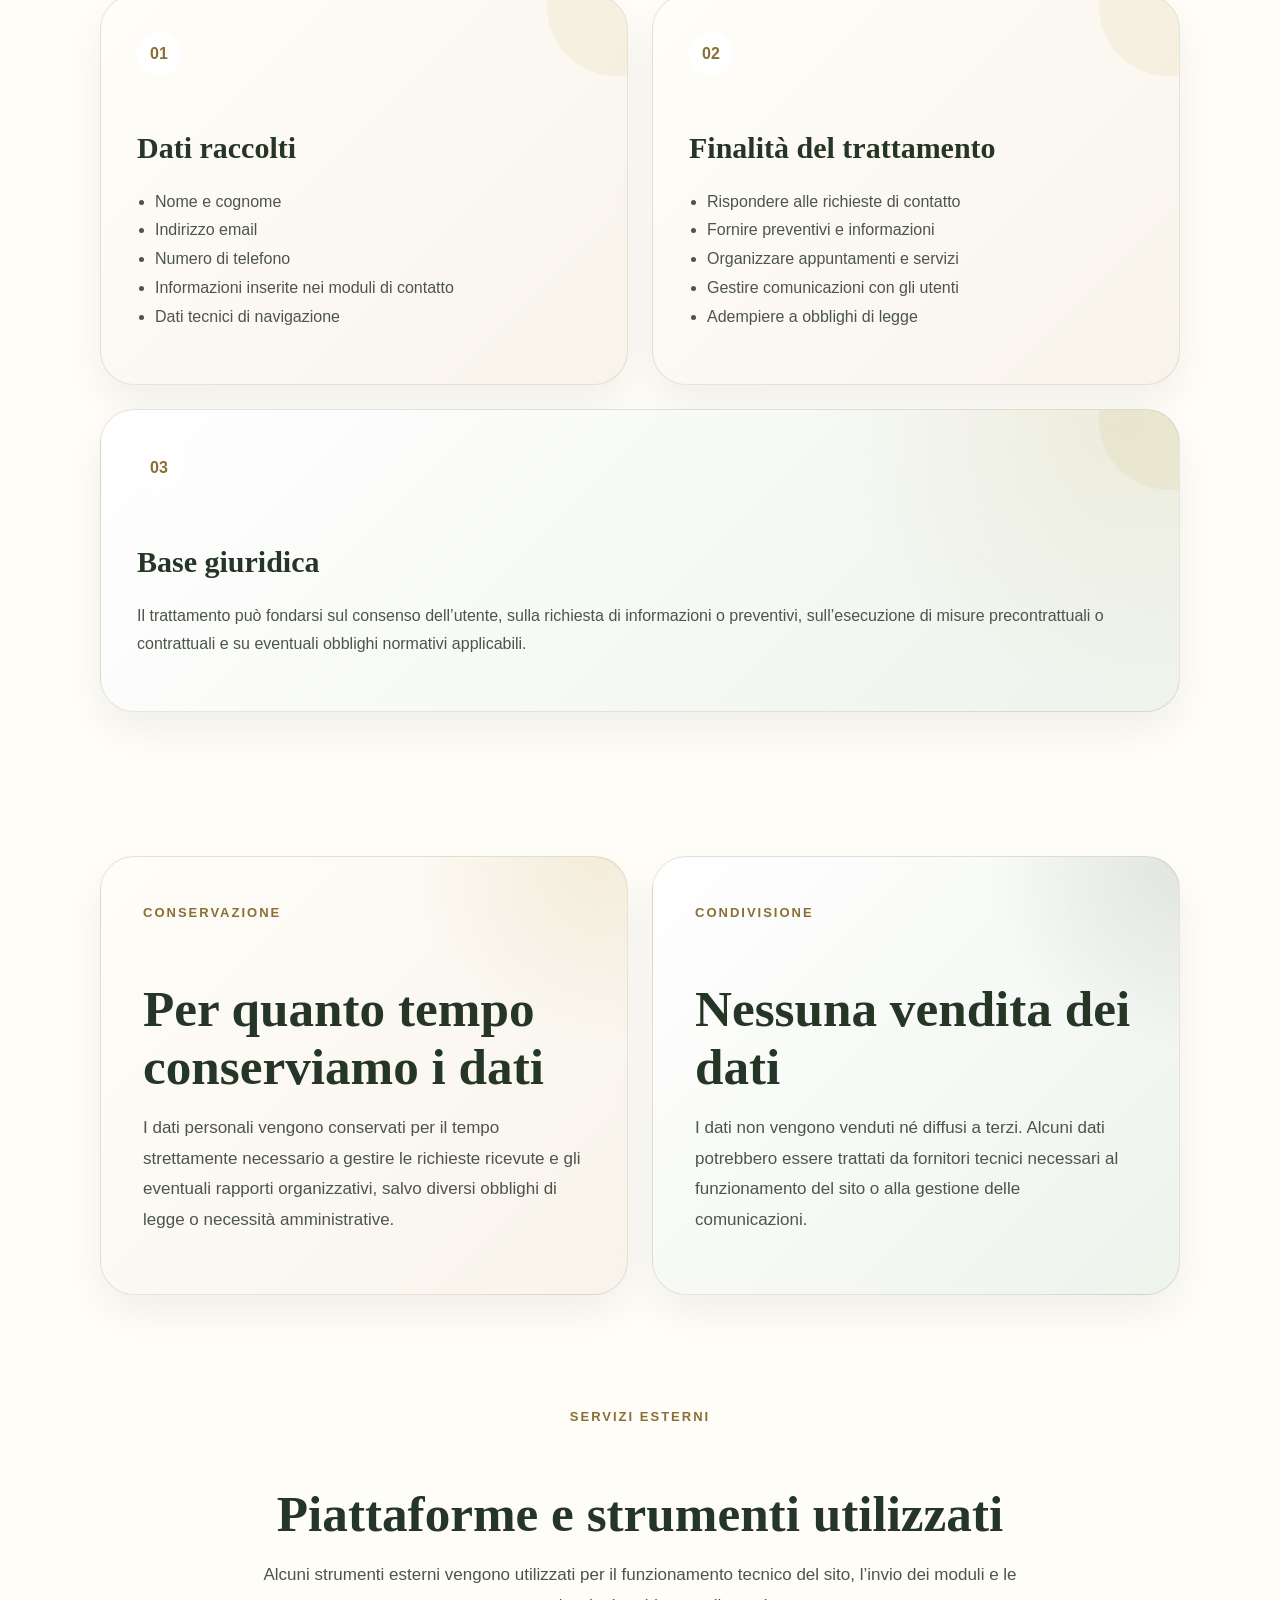
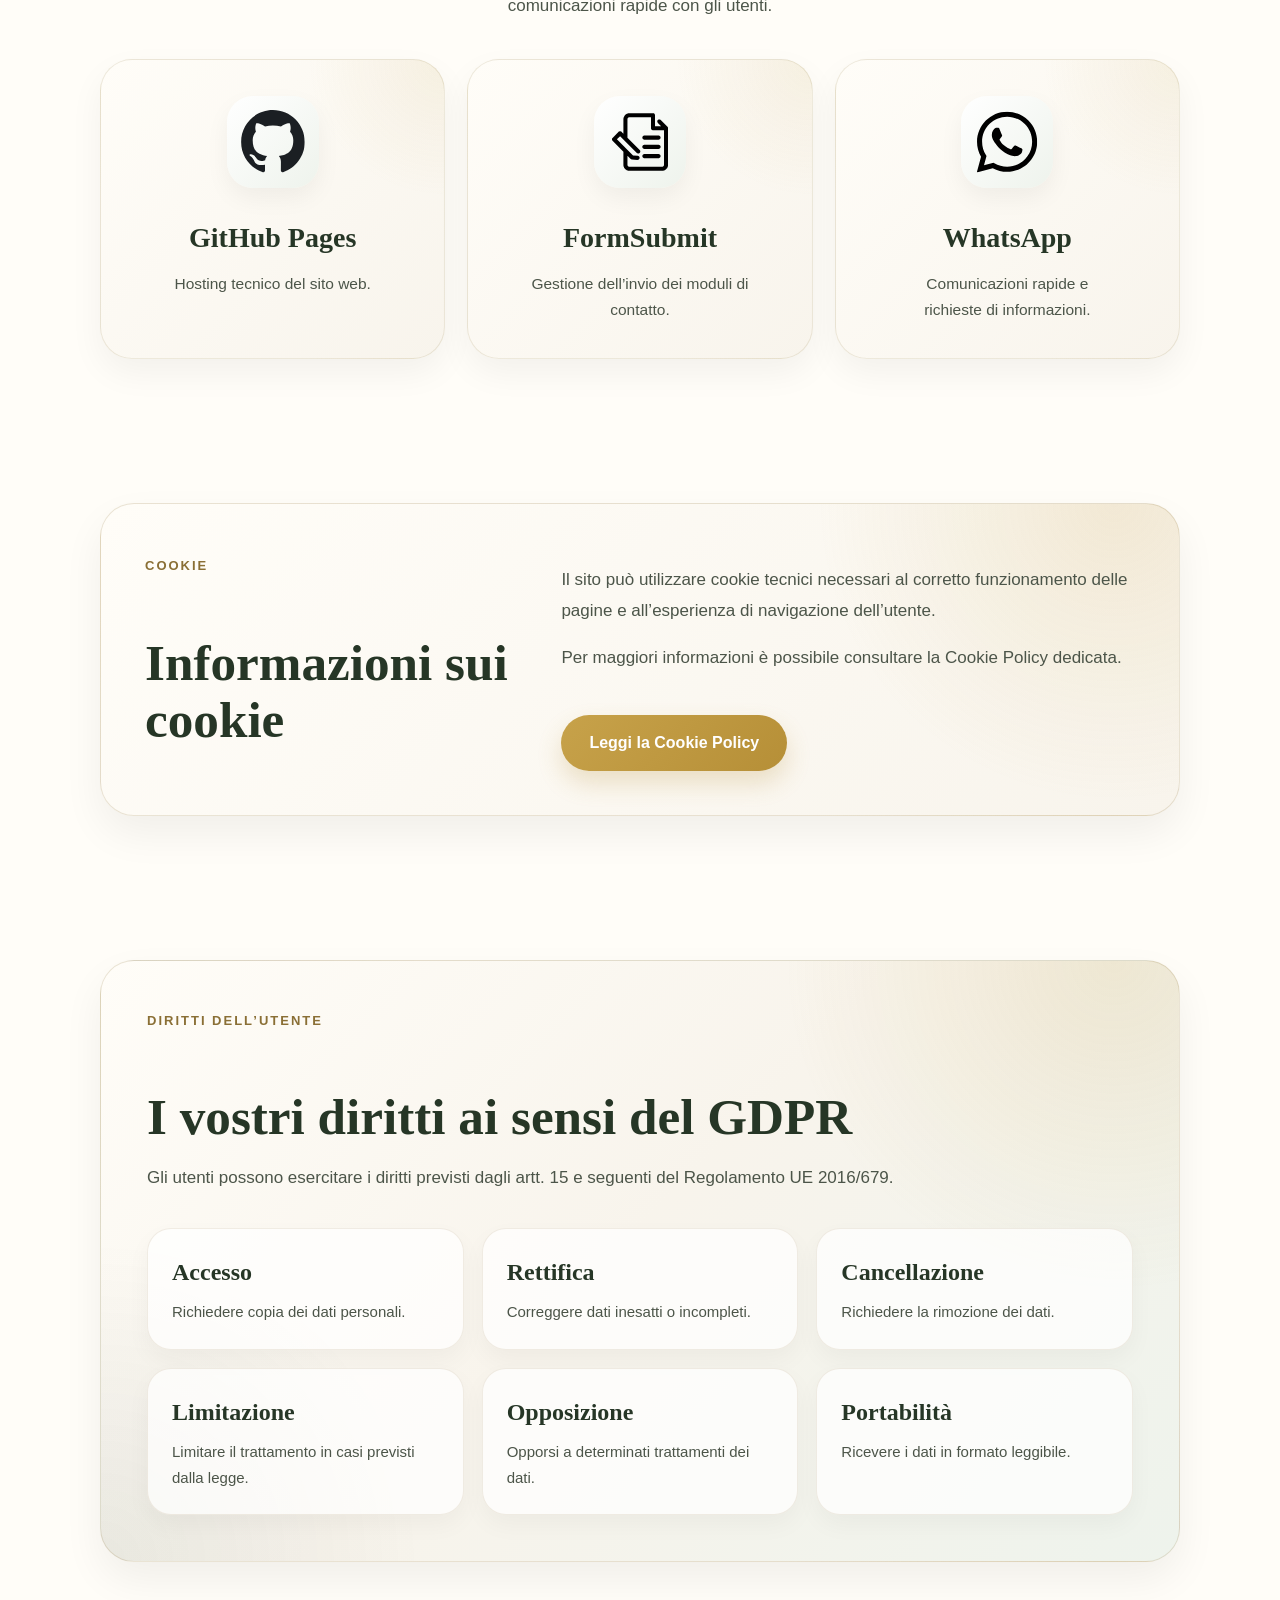
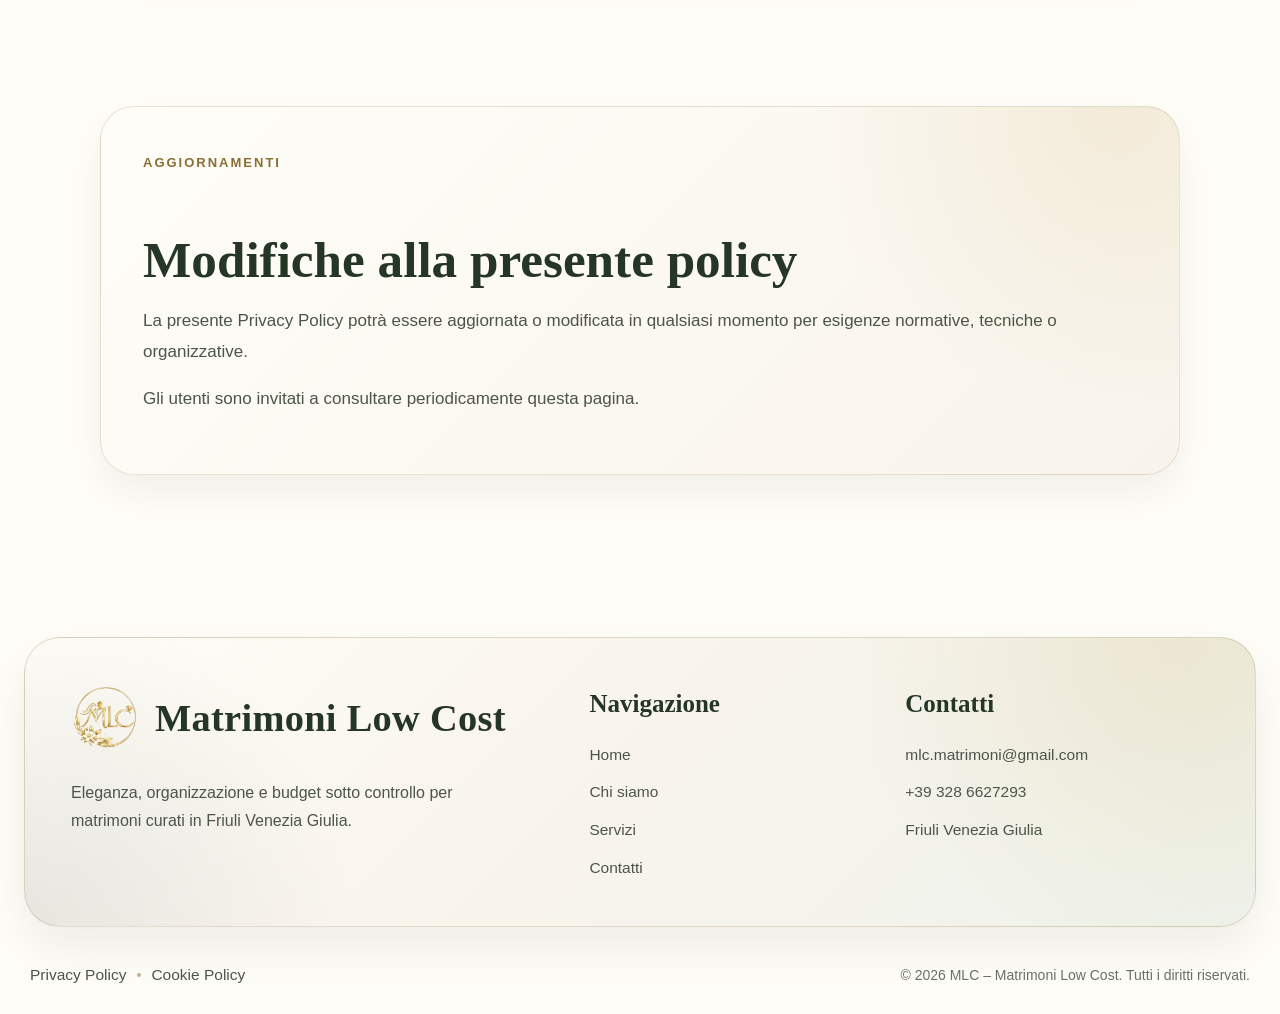
<file: privacy.html>
<!DOCTYPE html>
<html lang="it">
<head>
  <meta charset="UTF-8">
  <meta name="viewport" content="width=device-width, initial-scale=1.0">

  <title>Privacy Policy – MLC</title>
  <meta name="description" content="Privacy Policy di MLC – Matrimonio Low Cost. Informazioni sul trattamento dei dati personali ai sensi del Regolamento UE 2016/679 GDPR.">

  <link rel="stylesheet" href="css/index.css">
  <link rel="stylesheet" href="css/privacy.css">
  <link rel="stylesheet" href="css/cookie-banner.css">
</head>

<script src="js/cookie-banner.js" defer></script>
<body class="privacy-page">

<div id="header-placeholder"></div>

<main>

  <section class="privacy-hero">
    <div class="privacy-hero-content">
      <span class="section-kicker">Trasparenza & tutela dati</span>
      <h1>Privacy Policy</h1>

      <p>
        MLC – Matrimonio Low Cost si impegna a trattare i dati personali
        nel rispetto dei principi di correttezza, trasparenza e sicurezza,
        ai sensi del Regolamento UE 2016/679 (GDPR).
      </p>

      <div class="update-date">
        Ultimo aggiornamento: 19 maggio 2026
      </div>
    </div>
  </section>

  <section class="privacy-section privacy-overview">
    <div class="overview-card">
      <span class="section-kicker">Informazioni generali</span>
      <h2>Come vengono utilizzati i vostri dati</h2>

      <p>
        Questa pagina descrive le modalità con cui vengono raccolti,
        utilizzati e protetti i dati personali forniti attraverso il sito web MLC.
      </p>

      <p>
        I dati vengono utilizzati esclusivamente per gestire richieste di informazioni,
        preventivi, comunicazioni organizzative e attività connesse ai servizi offerti.
      </p>
    </div>

    <div class="owner-card">
      <span class="owner-label">Titolare del trattamento</span>
      <h3>MLC – Matrimonio Low Cost</h3>

      <div class="owner-details">
        <a href="mailto:mlc.matrimoni@gmail.com">mlc.matrimoni@gmail.com</a>
        <a href="tel:+393286627293">+39 328 6627293</a>
      </div>
    </div>
  </section>

  <section class="privacy-section data-section">
    <div class="section-heading">
      <span class="section-kicker">Trattamento dati</span>
      <h2>Quali dati raccogliamo e perché</h2>
      <p>
        I dati sono trattati in modo proporzionato rispetto alle richieste ricevute
        e alle attività necessarie per rispondere agli utenti.
      </p>
    </div>

    <div class="data-layout">

      <article class="privacy-card">
        <span class="card-number">01</span>
        <h3>Dati raccolti</h3>

        <ul>
          <li>Nome e cognome</li>
          <li>Indirizzo email</li>
          <li>Numero di telefono</li>
          <li>Informazioni inserite nei moduli di contatto</li>
          <li>Dati tecnici di navigazione</li>
        </ul>
      </article>

      <article class="privacy-card">
        <span class="card-number">02</span>
        <h3>Finalità del trattamento</h3>

        <ul>
          <li>Rispondere alle richieste di contatto</li>
          <li>Fornire preventivi e informazioni</li>
          <li>Organizzare appuntamenti e servizi</li>
          <li>Gestire comunicazioni con gli utenti</li>
          <li>Adempiere a obblighi di legge</li>
        </ul>
      </article>

      <article class="privacy-card wide-card">
        <span class="card-number">03</span>
        <h3>Base giuridica</h3>

        <p>
          Il trattamento può fondarsi sul consenso dell’utente, sulla richiesta
          di informazioni o preventivi, sull’esecuzione di misure precontrattuali
          o contrattuali e su eventuali obblighi normativi applicabili.
        </p>
      </article>

    </div>
  </section>

  <section class="privacy-section retention-section">
    <div class="retention-grid">

      <div class="retention-card">
        <span class="section-kicker">Conservazione</span>
        <h2>Per quanto tempo conserviamo i dati</h2>

        <p>
          I dati personali vengono conservati per il tempo strettamente necessario
          a gestire le richieste ricevute e gli eventuali rapporti organizzativi,
          salvo diversi obblighi di legge o necessità amministrative.
        </p>
      </div>

      <div class="retention-card light">
        <span class="section-kicker">Condivisione</span>
        <h2>Nessuna vendita dei dati</h2>

        <p>
          I dati non vengono venduti né diffusi a terzi.
          Alcuni dati potrebbero essere trattati da fornitori tecnici necessari
          al funzionamento del sito o alla gestione delle comunicazioni.
        </p>
      </div>

    </div>
  </section>

  <section class="privacy-section external-services">
    <div class="section-heading center">
      <span class="section-kicker">Servizi esterni</span>
      <h2>Piattaforme e strumenti utilizzati</h2>
      <p>
        Alcuni strumenti esterni vengono utilizzati per il funzionamento tecnico
        del sito, l’invio dei moduli e le comunicazioni rapide con gli utenti.
      </p>
    </div>

    <div class="services-cards">

      <div class="service-box">
        <div class="service-logo logo-image">
          <img src="img/GitHub_Logo.svg" alt="GitHub Pages">
        </div>

        <h3>GitHub Pages</h3>
        <p>Hosting tecnico del sito web.</p>
      </div>

      <div class="service-box">
        <div class="service-logo logo-image">
          <img src="img/Forms_Logo.svg" alt="FormSubmit">
        </div>
        <h3>FormSubmit</h3>
        <p>Gestione dell’invio dei moduli di contatto.</p>
      </div>

      <div class="service-box">
        <div class="service-logo logo-image">
          <img src="img/WhatsApp_Logo.svg" alt="WhatsApp">
        </div>

        <h3>WhatsApp</h3>
        <p>Comunicazioni rapide e richieste di informazioni.</p>
      </div>

    </div>
  </section>

  <section class="privacy-section cookie-section">
    <div class="cookie-card">
      <div>
        <span class="section-kicker">Cookie</span>
        <h2>Informazioni sui cookie</h2>
      </div>

      <div>
        <p>
          Il sito può utilizzare cookie tecnici necessari al corretto funzionamento
          delle pagine e all’esperienza di navigazione dell’utente.
        </p>

        <p>
          Per maggiori informazioni è possibile consultare la Cookie Policy dedicata.
        </p>

        <a href="cookie-policy.html" class="privacy-btn">
          Leggi la Cookie Policy
        </a>
      </div>
    </div>
  </section>

  <section class="privacy-section rights-section">
    <div class="rights-box">
      <span class="section-kicker">Diritti dell’utente</span>
      <h2>I vostri diritti ai sensi del GDPR</h2>

      <p>
        Gli utenti possono esercitare i diritti previsti dagli artt. 15 e seguenti
        del Regolamento UE 2016/679.
      </p>

      <div class="rights-grid">

        <div>
          <strong>Accesso</strong>
          <span>Richiedere copia dei dati personali.</span>
        </div>

        <div>
          <strong>Rettifica</strong>
          <span>Correggere dati inesatti o incompleti.</span>
        </div>

        <div>
          <strong>Cancellazione</strong>
          <span>Richiedere la rimozione dei dati.</span>
        </div>

        <div>
          <strong>Limitazione</strong>
          <span>Limitare il trattamento in casi previsti dalla legge.</span>
        </div>

        <div>
          <strong>Opposizione</strong>
          <span>Opporsi a determinati trattamenti dei dati.</span>
        </div>

        <div>
          <strong>Portabilità</strong>
          <span>Ricevere i dati in formato leggibile.</span>
        </div>

      </div>
    </div>
  </section>

  <section class="privacy-section policy-update">
    <div class="update-card">
      <span class="section-kicker">Aggiornamenti</span>

      <h2>Modifiche alla presente policy</h2>

      <p>
        La presente Privacy Policy potrà essere aggiornata o modificata
        in qualsiasi momento per esigenze normative, tecniche o organizzative.
      </p>

      <p>
        Gli utenti sono invitati a consultare periodicamente questa pagina.
      </p>
    </div>
  </section>

</main>

<div id="footer-placeholder"></div>

<script src="js/index.js" defer></script>

<script src="js/layout.js" defer></script>
</body>
</html>
</file>
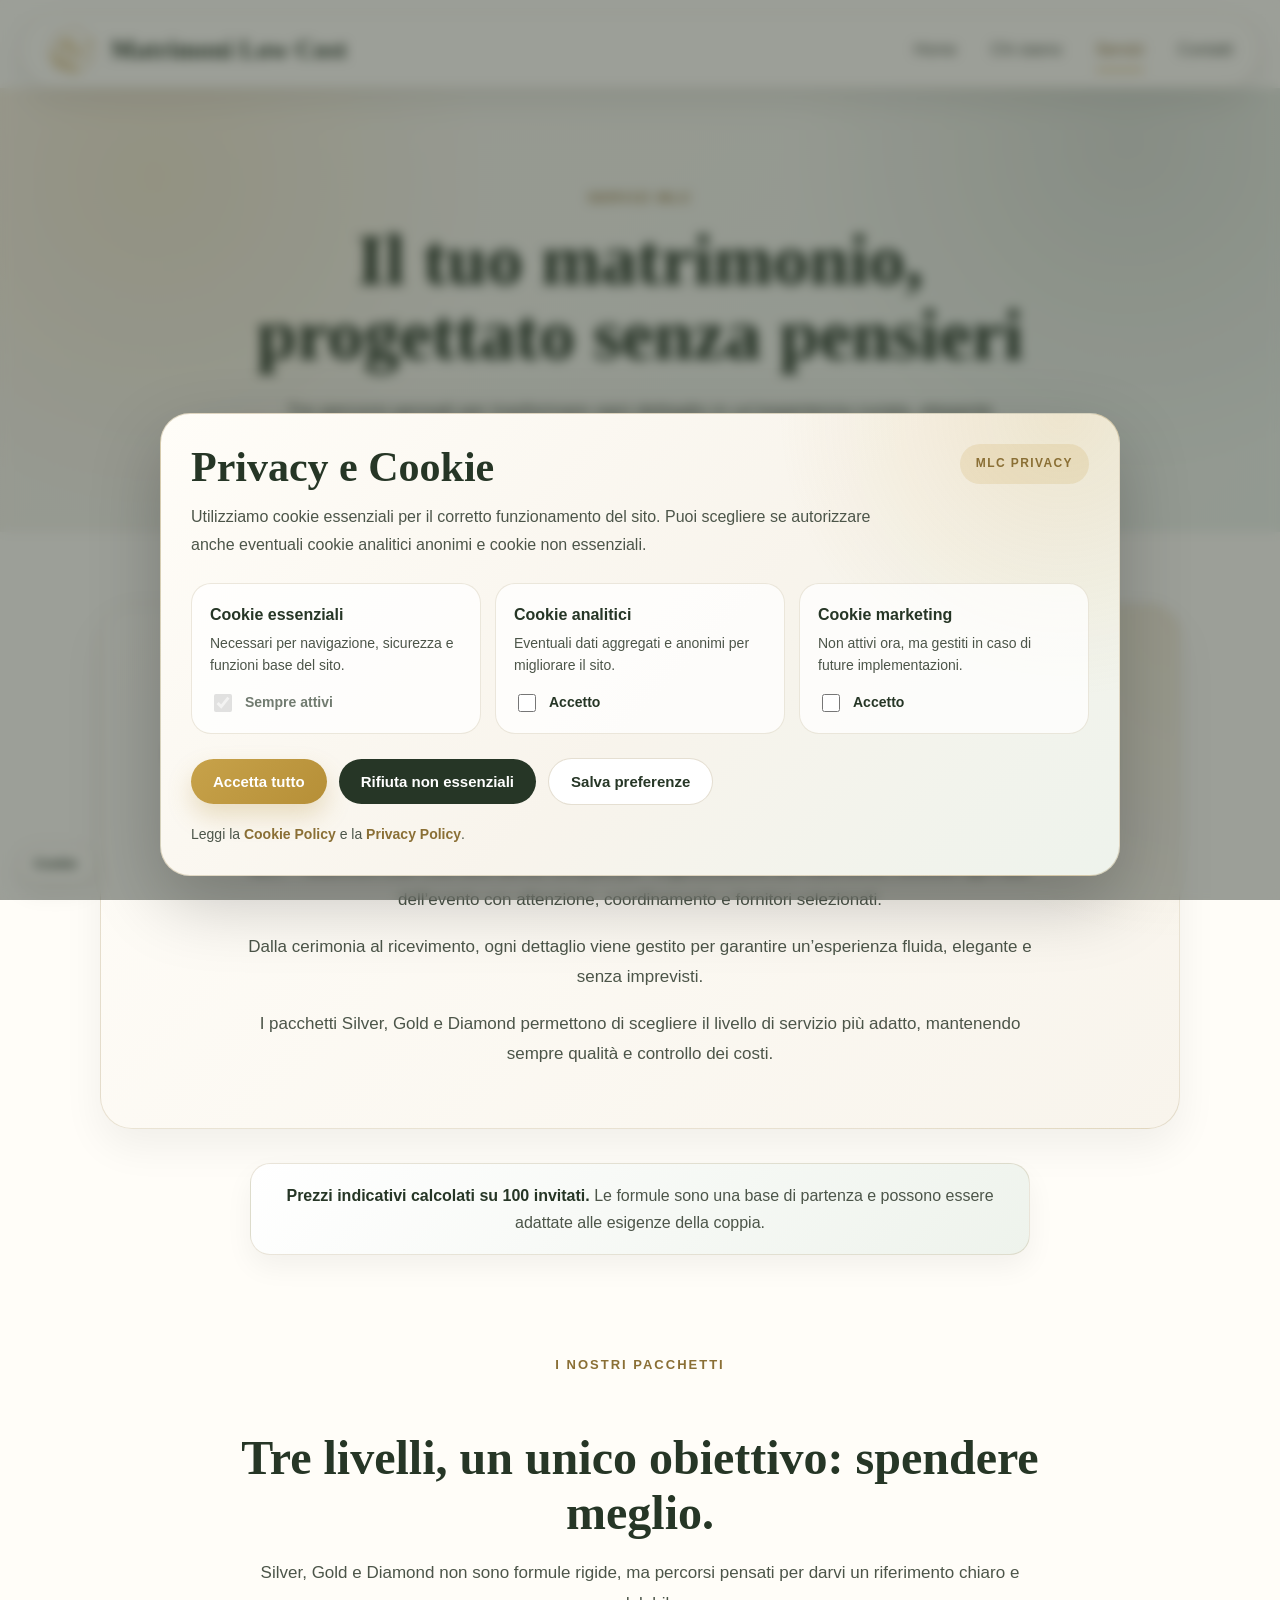
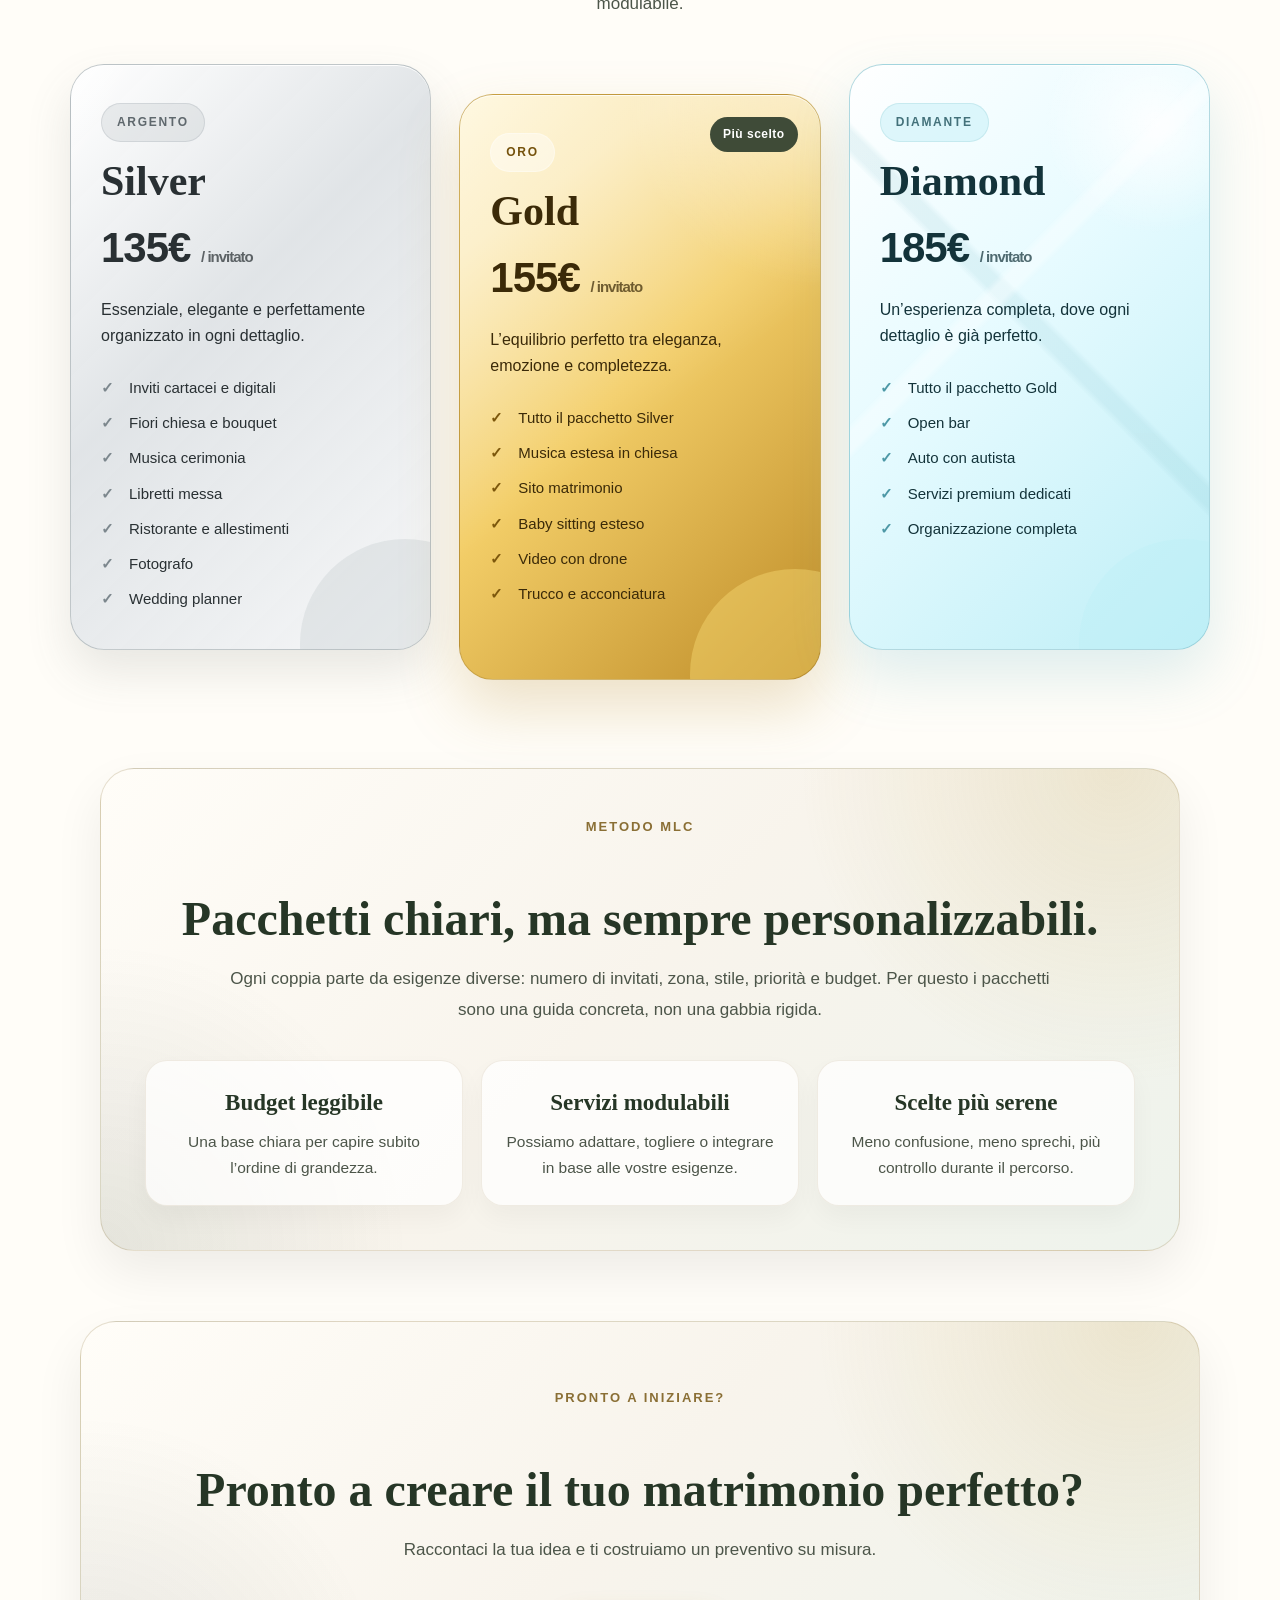
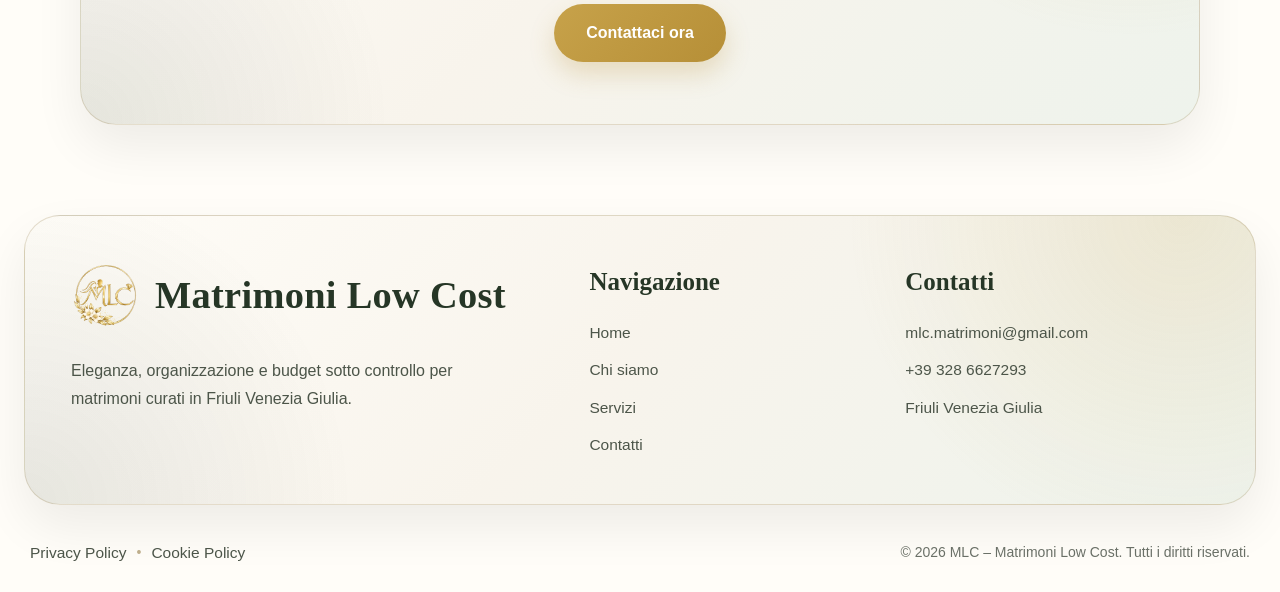
<file: servizi.html>
<!DOCTYPE html>
<html lang="it">
<head>
  <meta charset="UTF-8">
  <meta name="viewport" content="width=device-width, initial-scale=1.0">

  <title>Servizi Matrimonio Low Cost in Friuli | MLC</title>

<meta name="description"
content="Pacchetti matrimonio completi, fornitori, allestimenti, musica, fotografia e coordinamento per matrimoni in Friuli Venezia Giulia.">
  
  <link rel="stylesheet" href="css/index.css">
  <link rel="stylesheet" href="css/servizi.css">
  <link rel="stylesheet" href="css/cookie-banner.css">
</head>

<script src="js/cookie-banner.js" defer></script>
<body class="servizi">

<div id="header-placeholder"></div>

<main>

  <section class="hero-servizi">
    <span class="section-kicker">Servizi MLC</span>
    <h1>Il tuo matrimonio, progettato senza pensieri</h1>
    <p>
      Tre percorsi pensati per trasformare ogni dettaglio in un’esperienza curata,
      elegante e sostenibile.
    </p>
  </section>

  <section class="intro-servizi">
    <div class="intro-card">
      <span class="section-kicker">Organizzazione su misura</span>
      <h2>Organizzazione matrimoni su misura in Friuli Venezia Giulia</h2>

      <p>
        MLC – Matrimoni Low Cost offre servizi completi per l’organizzazione del matrimonio,
        curando ogni fase dell’evento con attenzione, coordinamento e fornitori selezionati.
      </p>

      <p>
        Dalla cerimonia al ricevimento, ogni dettaglio viene gestito per garantire
        un’esperienza fluida, elegante e senza imprevisti.
      </p>

      <p>
        I pacchetti Silver, Gold e Diamond permettono di scegliere il livello di servizio più adatto,
        mantenendo sempre qualità e controllo dei costi.
      </p>
    </div>

    <div class="info-box">
      <p>
        <strong>Prezzi indicativi calcolati su 100 invitati.</strong>
        Le formule sono una base di partenza e possono essere adattate alle esigenze della coppia.
      </p>
    </div>
  </section>

  <section class="pacchetti-section">
    <div class="section-heading center">
      <span class="section-kicker">I nostri pacchetti</span>
      <h2>Tre livelli, un unico obiettivo: spendere meglio.</h2>
      <p>
        Silver, Gold e Diamond non sono formule rigide, ma percorsi pensati per darvi
        un riferimento chiaro e modulabile.
      </p>
    </div>

    <div class="pacchetti-verticali">

      <article class="card-v silver">
        <div class="package-glow"></div>

        <div>
          <span class="package-tag">Argento</span>
          <h2>Silver</h2>

          <div class="price">
            135€ <span>/ invitato</span>
          </div>

          <p class="subtitle">
            Essenziale, elegante e perfettamente organizzato in ogni dettaglio.
          </p>

          <ul>
            <li>Inviti cartacei e digitali</li>
            <li>Fiori chiesa e bouquet</li>
            <li>Musica cerimonia</li>
            <li>Libretti messa</li>
            <li>Ristorante e allestimenti</li>
            <li>Fotografo</li>
            <li>Wedding planner</li>
          </ul>
        </div>
      </article>

      <article class="card-v gold">
        <div class="badge">Più scelto</div>
        <div class="package-glow"></div>

        <div>
          <span class="package-tag">Oro</span>
          <h2>Gold</h2>

          <div class="price">
            155€ <span>/ invitato</span>
          </div>

          <p class="subtitle">
            L’equilibrio perfetto tra eleganza, emozione e completezza.
          </p>

          <ul>
            <li>Tutto il pacchetto Silver</li>
            <li>Musica estesa in chiesa</li>
            <li>Sito matrimonio</li>
            <li>Baby sitting esteso</li>
            <li>Video con drone</li>
            <li>Trucco e acconciatura</li>
          </ul>
        </div>
      </article>

      <article class="card-v diamond">
        <div class="package-glow"></div>

        <div>
          <span class="package-tag">Diamante</span>
          <h2>Diamond</h2>

          <div class="price">
            185€ <span>/ invitato</span>
          </div>

          <p class="subtitle">
            Un’esperienza completa, dove ogni dettaglio è già perfetto.
          </p>

          <ul>
            <li>Tutto il pacchetto Gold</li>
            <li>Open bar</li>
            <li>Auto con autista</li>
            <li>Servizi premium dedicati</li>
            <li>Organizzazione completa</li>
          </ul>
        </div>
      </article>

    </div>
  </section>

  <section class="servizi-extra">
    <div class="extra-card">
      <span class="section-kicker">Metodo MLC</span>
      <h2>Pacchetti chiari, ma sempre personalizzabili.</h2>
      <p>
        Ogni coppia parte da esigenze diverse: numero di invitati, zona, stile,
        priorità e budget. Per questo i pacchetti sono una guida concreta,
        non una gabbia rigida.
      </p>

      <div class="extra-grid">
        <div>
          <strong>Budget leggibile</strong>
          <span>Una base chiara per capire subito l’ordine di grandezza.</span>
        </div>

        <div>
          <strong>Servizi modulabili</strong>
          <span>Possiamo adattare, togliere o integrare in base alle vostre esigenze.</span>
        </div>

        <div>
          <strong>Scelte più serene</strong>
          <span>Meno confusione, meno sprechi, più controllo durante il percorso.</span>
        </div>
      </div>
    </div>
  </section>

  <section class="cta-final">
    <span class="section-kicker">Pronto a iniziare?</span>
    <h2>Pronto a creare il tuo matrimonio perfetto?</h2>
    <p>Raccontaci la tua idea e ti costruiamo un preventivo su misura.</p>

    <a href="contatti.html" class="btn-primary big">Contattaci ora</a>
  </section>

</main>

<div id="footer-placeholder"></div>

<script src="js/index.js" defer></script>

<script src="js/layout.js" defer></script>
</body>
</html>
</file>
<file: css/index.css>
/* =========================================================
   MLC - CSS GLOBALE SISTEMATO
   Base, header, footer, layout generale e compatibilità pagine
   ========================================================= */

*,
*::before,
*::after {
  box-sizing: border-box;
}

html,
body {
  width: 100%;
  max-width: 100%;
  overflow-x: hidden;
}

body {
  margin: 0;
  font-family: "Inter", sans-serif;
  background: #fffdf8;
  color: #2f2f2f;
  line-height: 1.6;
}

main {
  width: 100%;
}

img {
  max-width: 100%;
  display: block;
}

/* =========================================================
   LAYOUT GENERALE - EVITA EFFETTO SITO STRETTO AL CENTRO
   ========================================================= */

.home-section,
.mlc-section,
.contact-section,
.privacy-section,
.cookie-section,
.intro-servizi,
.pacchetti-section,
.servizi-extra,
.cta-final {
  width: min(100% - 56px, 1380px);
  max-width: 1380px;
  margin-left: auto;
  margin-right: auto;
}

@media (min-width: 1600px) {
  .home-section,
  .mlc-section,
  .contact-section,
  .privacy-section,
  .cookie-section,
  .intro-servizi,
  .pacchetti-section,
  .servizi-extra,
  .cta-final {
    width: min(100% - 96px, 1520px);
    max-width: 1520px;
  }
}

@media (max-width: 768px) {
  .home-section,
  .mlc-section,
  .contact-section,
  .privacy-section,
  .cookie-section,
  .intro-servizi,
  .pacchetti-section,
  .servizi-extra,
  .cta-final {
    width: min(100% - 28px, 100%);
  }
}

/* =========================================================
   HEADER PREMIUM MLC - COMPATTO, LARGO, RESPONSIVE
   ========================================================= */

.site-header {
  position: sticky;
  top: 12px;
  z-index: 999;

  width: calc(100% - 40px);
  max-width: none;

  margin: 12px auto 0;
  padding: 12px 26px;

  display: flex;
  align-items: center;
  justify-content: space-between;
  gap: 28px;

  background: rgba(255, 253, 248, 0.90);
  backdrop-filter: blur(16px);
  -webkit-backdrop-filter: blur(16px);

  border: 1px solid rgba(138, 111, 53, 0.18);
  border-radius: 999px;

  box-shadow:
    0 14px 34px rgba(0, 0, 0, 0.07),
    inset 0 1px 0 rgba(255, 255, 255, 0.65);
}

.header-brand {
  display: flex;
  align-items: center;
  gap: 14px;
  text-decoration: none;
  min-width: 0;
}

.header-brand .logo {
  width: 50px;
  height: 50px;
  object-fit: contain;
  flex: 0 0 auto;
}

.brand-title-only {
  font-family: "Playfair Display", serif;
  font-size: clamp(24px, 2vw, 34px);
  font-weight: 700;
  line-height: 1;
  color: #263626;
  letter-spacing: 0.3px;
  white-space: nowrap;
}

.main-nav {
  display: flex;
  align-items: center;
  gap: 34px;
}

.main-nav a {
  position: relative;
  text-decoration: none;
  color: #4c5549;
  font-size: 16px;
  font-weight: 500;
  padding: 8px 0;
  transition: 0.25s ease;
}

.main-nav a::after {
  content: "";
  position: absolute;
  left: 50%;
  bottom: 0;
  width: 0;
  height: 2px;
  border-radius: 999px;
  background: #c7a24a;
  transform: translateX(-50%);
  transition: 0.25s ease;
}

.main-nav a:hover,
.main-nav a.active-link {
  color: #8a6f35;
}

.main-nav a:hover::after,
.main-nav a.active-link::after {
  width: 100%;
}

.hamburger {
  display: none;
  width: 42px;
  height: 42px;
  border: none;
  border-radius: 50%;
  background: #fffdf8;
  cursor: pointer;
  align-items: center;
  justify-content: center;
  flex-direction: column;
  gap: 5px;
  box-shadow: 0 8px 20px rgba(0, 0, 0, 0.08);
  flex: 0 0 auto;
}

.hamburger span {
  width: 20px;
  height: 2px;
  background: #263626;
  border-radius: 999px;
  transition: 0.25s ease;
}

.hamburger.active span:nth-child(1) {
  transform: translateY(7px) rotate(45deg);
}

.hamburger.active span:nth-child(2) {
  opacity: 0;
}

.hamburger.active span:nth-child(3) {
  transform: translateY(-7px) rotate(-45deg);
}

@media (max-width: 920px) {
  .site-header {
    top: 10px;
    width: calc(100% - 22px);
    margin-top: 10px;
    padding: 11px 14px;
    border-radius: 24px;
    overflow: visible;
  }

  .header-brand .logo {
    width: 44px;
    height: 44px;
  }

  .brand-title-only {
    font-size: 22px;
  }

  .hamburger {
    display: flex;
  }

  .main-nav {
    position: absolute;
    top: calc(100% + 10px);
    left: 0;
    right: 0;
    z-index: 1000;

    display: none;
    flex-direction: column;
    align-items: stretch;
    gap: 8px;

    width: 100%;
    padding: 16px;

    border-radius: 22px;
    background: #fffdf8;
    border: 1px solid rgba(138, 111, 53, 0.22);

    box-shadow:
      0 24px 60px rgba(0, 0, 0, 0.18),
      inset 0 1px 0 rgba(255, 255, 255, 0.8);
  }

  .main-nav.active {
    display: flex;
  }

  .main-nav a {
    display: block;
    width: 100%;
    padding: 15px 18px;
    border-radius: 16px;
    color: #263626;
    background: rgba(248, 244, 236, 0.72);
    font-size: 16px;
    font-weight: 600;
  }

  .main-nav a:hover,
  .main-nav a.active-link {
    background: #eef3ec;
    color: #8a6f35;
  }

  .main-nav a::after {
    display: none;
  }
}

@media (max-width: 520px) {
  .site-header {
    width: calc(100% - 16px);
    padding: 10px 12px;
  }

  .header-brand {
    gap: 10px;
  }

  .header-brand .logo {
    width: 40px;
    height: 40px;
  }

  .brand-title-only {
    font-size: 18px;
    line-height: 1.05;
    white-space: normal;
  }
}

/* FOOTER PREMIUM MLC */

.site-footer {
  margin: 90px auto 0;
  padding: 0 24px 28px;
  background: transparent;
  color: #263626;
}

.footer-shell {
  width: min(100%, 1380px);
  margin: 0 auto;
  padding: 46px;

  display: grid;
  grid-template-columns: 1.4fr 0.8fr 0.9fr;
  gap: 46px;
  align-items: start;

  border-radius: 36px;

  background:
    radial-gradient(circle at 94% 0%, rgba(199, 162, 74, 0.16), transparent 28%),
    radial-gradient(circle at 0% 100%, rgba(38, 54, 38, 0.10), transparent 26%),
    linear-gradient(135deg, #fffdf8 0%, #f8f4ec 48%, #eef3ec 100%);

  border: 1px solid rgba(138, 111, 53, 0.22);

  box-shadow:
    0 22px 50px rgba(0, 0, 0, 0.07);
}

.footer-brand-area p {
  max-width: 440px;
  margin-top: 20px;
  color: #4c5549;
  line-height: 1.75;
  font-size: 16px;
}

.footer-brand {
  display: inline-flex;
  align-items: center;
  gap: 16px;
  text-decoration: none;
}

.footer-logo {
  width: 68px;
  height: 68px;
  object-fit: contain;
}

.footer-brand-text {
  font-family: "Playfair Display", serif;
  font-size: clamp(28px, 3vw, 42px);
  line-height: 1;
  font-weight: 700;
  color: #263626;
  letter-spacing: 0.3px;
}

.footer-col {
  display: flex;
  flex-direction: column;
  align-items: flex-start;
  text-align: left;
}

.footer-h3 {
  margin: 0 0 18px;
  font-family: "Playfair Display", serif;
  font-size: 25px;
  color: #263626;
}

.footer-links-list {
  list-style: none;
  padding: 0;
  margin: 0;
  display: grid;
  gap: 12px;
}

.footer-link,
.footer-muted {
  color: #4c5549;
  text-decoration: none;
  font-size: 15.5px;
  line-height: 1.5;
}

.footer-link {
  position: relative;
  transition: 0.25s ease;
}

.footer-link:hover {
  color: #8a6f35;
}

.footer-bottom {
  width: min(100%, 1380px);
  margin: 18px auto 0;
  padding: 18px 6px 0;

  display: flex;
  align-items: center;
  justify-content: space-between;
  gap: 18px;
  flex-wrap: wrap;

  color: #6a7067;
  font-size: 14px;
}

.footer-legal {
  display: flex;
  align-items: center;
  gap: 10px;
}

.footer-divider {
  color: rgba(138, 111, 53, 0.55);
}

.footer-copy {
  color: #6a7067;
}

@media (max-width: 900px) {
  .footer-shell {
    grid-template-columns: 1fr;
    padding: 34px 26px;
    gap: 34px;
  }

  .footer-bottom {
    flex-direction: column;
    text-align: center;
  }
}

@media (max-width: 520px) {
  .site-footer {
    padding: 0 14px 24px;
  }

  .footer-brand {
    align-items: flex-start;
  }

  .footer-logo {
    width: 56px;
    height: 56px;
  }

  .footer-brand-text {
    font-size: 27px;
  }

  .footer-shell {
    border-radius: 28px;
  }
}

/* =========================================================
   COMPATIBILITÀ VECCHIE SEZIONI / PAGINE RESIDUE
   ========================================================= */

.section {
  max-width: 1380px;
  width: min(100% - 56px, 1380px);
  margin: 80px auto;
  padding: 0;
}

.section h2 {
  font-family: "Playfair Display", serif;
  text-align: center;
  color: #b89663;
  margin-bottom: 40px;
}

body.chi-siamo .section,
body.contatti .section,
body.servizi .section {
  max-width: 1380px;
  width: min(100% - 56px, 1380px);
  margin: 100px auto;
  padding: 0;
}

body.chi-siamo .section h1,
body.contatti .section h1,
body.servizi .section h1 {
  font-family: "Playfair Display", serif;
  color: #b89663;
  text-align: center;
  font-size: 40px;
  margin-bottom: 40px;
}

body.chi-siamo .section p,
body.contatti .section p {
  font-size: 18px;
  margin-bottom: 22px;
}

@media (max-width: 768px) {
  .section,
  body.chi-siamo .section,
  body.contatti .section,
  body.servizi .section {
    width: min(100% - 28px, 100%);
  }

  .section h1,
  .section h2,
  body.chi-siamo .section h1,
  body.contatti .section h1,
  body.servizi .section h1 {
    font-size: 32px;
  }
}

/* =========================================================
   VECCHI COMPONENTI ANCORA EVENTUALMENTE USATI
   ========================================================= */

.hero {
  height: 70vh;
  background: url("https://images.unsplash.com/photo-1519741497674-611481863552") center/cover no-repeat;
  display: flex;
  align-items: center;
  justify-content: center;
  text-align: center;
  position: relative;
}

.hero::before {
  content: "";
  position: absolute;
  inset: 0;
  background: rgba(0,0,0,0.35);
}

.hero-content {
  position: relative;
  color: white;
  max-width: 700px;
  padding: 20px;
}

.hero h1 {
  font-family: "Playfair Display", serif;
  font-size: 48px;
  margin-bottom: 20px;
}

.hero p {
  font-size: 20px;
  margin-bottom: 30px;
}

.btn {
  background: #b89663;
  color: white;
  padding: 14px 28px;
  border-radius: 40px;
  text-decoration: none;
  font-weight: 600;
}

.features,
.services {
  display: flex;
  flex-wrap: wrap;
  justify-content: center;
  gap: 30px;
}

.feature {
  flex: 1 1 260px;
  max-width: 320px;
  background: white;
  padding: 30px;
  border-radius: 14px;
  text-align: center;
  box-shadow: 0 10px 28px rgba(0,0,0,0.08);
}

.service {
  flex: 1 1 260px;
  max-width: 320px;
  background: #faf7f2;
  padding: 25px;
  border-radius: 12px;
  text-align: center;
}

/* FORM VECCHI / GENERICI */

.contact-form {
  max-width: 600px;
  margin: 40px auto 0;
  display: flex;
  flex-direction: column;
  gap: 15px;
}

.contact-form input,
.contact-form textarea {
  padding: 14px;
  border-radius: 8px;
  border: 1px solid #ddd;
  font-family: "Inter", sans-serif;
  font-size: 15px;
}

.contact-form textarea {
  min-height: 120px;
  resize: vertical;
}

.contact-form button {
  background: #b89663;
  color: white;
  border: none;
  padding: 14px;
  border-radius: 40px;
  font-weight: 600;
  cursor: pointer;
}

#successMessage {
  text-align: center;
  color: #b89663;
  margin-top: 20px;
  font-weight: 600;
  display: none;
}

/* GRAZIE */

body.grazie {
  font-family: "Inter", sans-serif;
  background: #f6f1ea;
  color: #2f2f2f;
}

body.grazie .grazie-viewport {
  display: flex;
  justify-content: center;
  align-items: center;
  min-height: 100vh;
  text-align: center;
  padding: 40px 20px;
}

body.grazie .grazie-viewport h1 {
  color: #b89663;
  font-size: 36px;
  margin-bottom: 20px;
}

body.grazie .grazie-viewport p {
  font-size: 18px;
}

body.grazie .grazie-viewport a {
  display: inline-block;
  margin-top: 30px;
  padding: 12px 24px;
  background: #b89663;
  color: white;
  text-decoration: none;
  border-radius: 30px;
  font-weight: 600;
}

/* SERVIZI VECCHI / TABELLE EVENTUALI */

body.servizi table {
  width: 100%;
  border-collapse: collapse;
  margin-top: 30px;
  background: white;
  border-radius: 12px;
  overflow: hidden;
  box-shadow: 0 6px 18px rgba(0,0,0,0.08);
}

body.servizi th {
  background: #f3ebe2;
  color: #b89663;
  font-weight: 600;
  padding: 14px;
}

body.servizi td {
  padding: 14px 12px;
  border-bottom: 1px solid #eee;
  text-align: center;
}

body.servizi td:first-child {
  text-align: left;
  font-weight: 500;
}

body.servizi tr:hover {
  background: #faf7f2;
}

body.servizi .yes {
  color: #2e8b57;
  font-weight: 700;
  font-size: 18px;
}

body.servizi .no {
  color: #c94a4a;
  font-weight: 700;
  font-size: 18px;
}

body.servizi .price-info {
  display: flex;
  justify-content: center;
  gap: 30px;
  margin-top: 40px;
  flex-wrap: wrap;
}

body.servizi .price-box {
  background: white;
  border-radius: 14px;
  padding: 25px 35px;
  text-align: center;
  box-shadow: 0 10px 28px rgba(0,0,0,0.08);
  border: 1px solid #eee;
}

body.servizi .price-box h3 {
  font-family: "Playfair Display", serif;
  color: #b89663;
  margin-bottom: 10px;
}

body.servizi .extra {
  margin-top: 60px;
  padding: 30px;
  border-radius: 14px;
  background: #faf7f2;
}

body.servizi .extra h2 {
  font-family: "Playfair Display", serif;
  text-align: center;
  color: #b89663;
  margin-bottom: 20px;
}

body.servizi .extra p {
  text-align: center;
  margin-bottom: 20px;
}

body.servizi .extra ul {
  list-style: none;
  padding: 0;
  max-width: 600px;
  margin: auto;
}

body.servizi .extra li {
  margin-bottom: 10px;
}

body.servizi .extra li::before {
  content: "✓";
  color: #2e8b57;
  margin-right: 8px;
}

body.servizi .download-btn {
  display: block;
  width: 220px;
  margin: 40px auto 0;
  padding: 14px 28px;
  background: #b89663;
  color: white;
  border-radius: 40px;
  text-decoration: none;
  font-weight: 600;
  text-align: center;
}

/* =========================================================
   BOTTONI ANIMATI
   ========================================================= */

.text-box {
  text-align: center;
  margin-top: 20px;
}

.btn,
body.servizi .download-btn,
.contact-form button,
body.contatti .contact-form button,
body.grazie .grazie-viewport a {
  position: relative;
  display: inline-block;
  transition: transform 0.3s ease, box-shadow 0.3s ease;
  z-index: 1;
}

.btn:hover,
body.servizi .download-btn:hover,
.contact-form button:hover,
body.contatti .contact-form button:hover,
body.grazie .grazie-viewport a:hover {
  transform: translateY(-3px);
  box-shadow: 0 10px 20px rgba(0,0,0,0.2);
}

.btn:active,
body.servizi .download-btn:active,
.contact-form button:active,
body.contatti .contact-form button:active,
body.grazie .grazie-viewport a:active {
  transform: translateY(-1px);
  box-shadow: 0 5px 10px rgba(0,0,0,0.2);
}

.btn::after,
body.servizi .download-btn::after,
.contact-form button::after,
body.contatti .contact-form button::after,
body.grazie .grazie-viewport a::after {
  content: "";
  position: absolute;
  top: 0;
  left: 0;
  height: 100%;
  width: 100%;
  border-radius: 40px;
  z-index: -1;
  transition: all .4s;
  background-color: #b89663;
}

.btn:hover::after,
body.servizi .download-btn:hover::after,
.contact-form button:hover::after,
body.contatti .contact-form button:hover::after,
body.grazie .grazie-viewport a:hover::after {
  transform: scaleX(1.4) scaleY(1.6);
  opacity: 0;
}

.btn-animated,
body.servizi .download-btn,
.contact-form button,
body.contatti .contact-form button,
body.grazie .grazie-viewport a {
  animation: moveInBottom 0.8s ease-out;
  animation-fill-mode: backwards;
}

@keyframes moveInBottom {
  0% {
    opacity: 0;
    transform: translateY(30px);
  }

  100% {
    opacity: 1;
    transform: translateY(0);
  }
}
</file>
<file: css/chi-siamo.css>
.about-hero {
  padding: 94px 20px 74px;
  background:
    radial-gradient(circle at 12% 20%, rgba(199, 162, 74, 0.16), transparent 28%),
    radial-gradient(circle at 88% 12%, rgba(38, 54, 38, 0.11), transparent 28%),
    linear-gradient(135deg, #f8f4ec 0%, #eef3ec 100%);
  text-align: center;
}

.about-hero .eyebrow,
.section-kicker {
  display: inline-block;
  text-transform: uppercase;
  letter-spacing: 2px;
  font-size: 13px;
  color: #8a6f35;
  font-weight: 700;
  margin-bottom: 14px;
}

.about-hero h1 {
  max-width: 900px;
  margin: 0 auto 22px;
  font-family: "Playfair Display", serif;
  font-size: clamp(38px, 6vw, 68px);
  line-height: 1.05;
  color: #263626;
}

.about-hero p {
  max-width: 760px;
  margin: 0 auto;
  font-size: 19px;
  line-height: 1.75;
  color: #4c5549;
}

.mlc-section {
  max-width: 1120px;
  margin: 0 auto;
  padding: 72px 20px;
}

.mlc-grid {
  display: grid;
  grid-template-columns: 1fr 1fr;
  gap: 34px;
  align-items: stretch;
}

.mlc-card {
  background: #fff;
  border: 1px solid rgba(138, 111, 53, 0.18);
  border-radius: 26px;
  padding: 36px;
  box-shadow: 0 18px 42px rgba(0, 0, 0, 0.06);
}

.highlight-card {
  background: linear-gradient(135deg, #fffdf8 0%, #f8f4ec 100%);
}

.soft-card {
  background: linear-gradient(135deg, #ffffff 0%, #eef3ec 100%);
  transform: translateY(26px);
}

.mlc-card h2,
.mlc-section h2 {
  font-family: "Playfair Display", serif;
  color: #263626;
  font-size: clamp(30px, 4vw, 44px);
  line-height: 1.15;
  margin-bottom: 18px;
}

.mlc-card h3 {
  font-family: "Playfair Display", serif;
  color: #263626;
  font-size: 25px;
  margin-bottom: 12px;
}

.mlc-card p,
.mlc-section p {
  color: #4c5549;
  line-height: 1.8;
  font-size: 17px;
}

.section-heading {
  max-width: 780px;
  margin-bottom: 38px;
}

.section-heading.center {
  text-align: center;
  margin-left: auto;
  margin-right: auto;
}

.method-section {
  position: relative;
}

.method-section::before {
  content: "";
  position: absolute;
  top: 80px;
  right: 30px;
  width: 110px;
  height: 110px;
  background: rgba(199, 162, 74, 0.15);
  border-radius: 50%;
  z-index: -1;
}

.method-list {
  display: grid;
  gap: 18px;
  margin-top: 28px;
}

.method-item {
  padding: 24px;
  border-radius: 20px;
  background: #f8f4ec;
  border-left: 4px solid #8a6f35;
}

.method-item:nth-child(2) {
  margin-left: 46px;
  background: #eef3ec;
}

.method-item:nth-child(3) {
  margin-left: 92px;
}

.method-item strong {
  display: block;
  color: #263626;
  font-size: 18px;
  margin-bottom: 6px;
}

.method-item span {
  color: #4c5549;
  line-height: 1.7;
}

.services-section {
  position: relative;
}

.services-section::before {
  content: "";
  position: absolute;
  top: 40px;
  right: 20px;
  width: 180px;
  height: 180px;
  background: rgba(199, 162, 74, 0.14);
  border-radius: 50%;
  z-index: -1;
}

.services-section::after {
  content: "";
  position: absolute;
  bottom: 90px;
  left: 10px;
  width: 120px;
  height: 120px;
  background: rgba(38, 54, 38, 0.08);
  border-radius: 50%;
  z-index: -1;
}

.service-cards {
  display: grid;
  grid-template-columns: repeat(4, 1fr);
  gap: 22px;
}

.service-card {
  background: #fffdf8;
  border: 1px solid rgba(138, 111, 53, 0.18);
  border-radius: 24px;
  padding: 28px 24px;
  box-shadow: 0 18px 38px rgba(0, 0, 0, 0.055);
  transition: 0.25s ease;
}

.service-card:nth-child(even) {
  transform: translateY(26px);
}

.service-card:hover {
  transform: translateY(-6px);
  box-shadow: 0 22px 46px rgba(0, 0, 0, 0.08);
}

.service-card:nth-child(even):hover {
  transform: translateY(18px);
}

.service-number {
  display: inline-flex;
  width: 44px;
  height: 44px;
  align-items: center;
  justify-content: center;
  border-radius: 50%;
  background: #eef3ec;
  color: #8a6f35;
  font-weight: 700;
  margin-bottom: 18px;
}

.service-card h3 {
  font-family: "Playfair Display", serif;
  color: #263626;
  font-size: 24px;
  margin-bottom: 12px;
}

.service-card p {
  color: #4c5549;
  line-height: 1.7;
  font-size: 16px;
}

.no-section {
  padding-top: 34px;
}

.no-box {
  display: grid;
  grid-template-columns: 0.75fr 1.25fr;
  gap: 34px;
  align-items: start;
  background: linear-gradient(135deg, #f8f4ec 0%, #ffffff 100%);
  border: 1px solid rgba(138, 111, 53, 0.18);
  border-radius: 28px;
  padding: 38px;
}

.no-list {
  display: grid;
  gap: 16px;
}

.no-item {
  padding: 22px;
  border-radius: 18px;
  background: #ffffff;
  border-left: 4px solid #8a6f35;
  box-shadow: 0 10px 24px rgba(0, 0, 0, 0.045);
}

.no-item strong {
  display: block;
  color: #263626;
  font-size: 18px;
  margin-bottom: 6px;
}

.no-item span {
  color: #4c5549;
  line-height: 1.7;
}

.promise {
  border-radius: 34px;
  padding: 56px 44px;
  text-align: center;
}

.promise-light {
  position: relative;
  overflow: hidden;
  background:
    radial-gradient(circle at 94% 0%, rgba(199, 162, 74, 0.18), transparent 28%),
    radial-gradient(circle at 0% 100%, rgba(38, 54, 38, 0.10), transparent 26%),
    linear-gradient(135deg, #fffdf8 0%, #f8f4ec 48%, #eef3ec 100%);
  color: #263626;
  border: 1px solid rgba(138, 111, 53, 0.22);
  box-shadow: 0 22px 50px rgba(0, 0, 0, 0.07);
}

.promise-light h2 {
  max-width: 780px;
  margin: 0 auto 22px;
  font-family: "Playfair Display", serif;
  font-size: clamp(34px, 5vw, 58px);
  line-height: 1.1;
  color: #263626;
}

.promise-intro {
  max-width: 760px;
  margin: 0 auto 34px;
  font-size: 18px;
  line-height: 1.9;
  color: #4c5549;
}

.promise-points {
  display: grid;
  grid-template-columns: repeat(3, 1fr);
  gap: 18px;
  margin: 34px 0;
}

.promise-point {
  padding: 24px 20px;
  border-radius: 22px;
  background: rgba(255, 255, 255, 0.74);
  border: 1px solid rgba(138, 111, 53, 0.12);
  box-shadow: 0 12px 26px rgba(0, 0, 0, 0.04);
}

.promise-point strong {
  display: block;
  margin-bottom: 8px;
  font-family: "Playfair Display", serif;
  color: #263626;
  font-size: 23px;
}

.promise-point span {
  color: #4c5549;
  line-height: 1.65;
  font-size: 15.5px;
}

.promise-final {
  max-width: 760px;
  margin: 0 auto 32px;
  font-size: 18px;
  line-height: 1.8;
  color: #3f4c3d;
  font-style: italic;
}

.about-cta {
  display: inline-flex;
  align-items: center;
  justify-content: center;
  padding: 16px 30px;
  border-radius: 999px;
  background: linear-gradient(135deg, #c7a24a 0%, #b68f37 100%);
  color: #fff;
  text-decoration: none;
  font-weight: 600;
  box-shadow: 0 12px 24px rgba(182, 143, 55, 0.25);
  transition: 0.25s ease;
}

.about-cta:hover {
  transform: translateY(-3px);
  box-shadow: 0 18px 34px rgba(182, 143, 55, 0.34);
}

@media (max-width: 980px) {
  .mlc-grid,
  .no-box {
    grid-template-columns: 1fr;
  }

  .soft-card {
    transform: none;
  }

  .service-cards,
  .promise-points {
    grid-template-columns: repeat(2, 1fr);
  }

  .service-card:nth-child(even),
  .service-card:nth-child(even):hover {
    transform: none;
  }

  .method-item:nth-child(2),
  .method-item:nth-child(3) {
    margin-left: 0;
  }
}

@media (max-width: 640px) {
  .about-hero {
    padding: 70px 18px 54px;
  }

  .mlc-section {
    padding: 54px 18px;
  }

  .mlc-card,
  .no-box {
    padding: 26px;
  }

  .service-cards,
  .promise-points {
    grid-template-columns: 1fr;
  }

  .promise {
    padding: 40px 24px;
  }
}
</file>
<file: css/cookie-banner.css>
.cookie-consent-overlay {
  position: fixed;
  inset: 0;
  z-index: 9998;
  background: rgba(20, 30, 20, 0.42);
  backdrop-filter: blur(6px);
  display: none;
}

.cookie-consent {
  position: fixed;
  left: 50%;
  bottom: 24px;
  transform: translateX(-50%);
  z-index: 9999;

  width: min(960px, calc(100% - 32px));
  max-height: calc(100vh - 48px);
  overflow-y: auto;

  background:
    radial-gradient(circle at 94% 0%, rgba(199, 162, 74, 0.18), transparent 28%),
    linear-gradient(135deg, #fffdf8 0%, #f8f4ec 55%, #eef3ec 100%);

  border: 1px solid rgba(138, 111, 53, 0.26);
  border-radius: 30px;
  box-shadow: 0 26px 70px rgba(0, 0, 0, 0.22);

  padding: 30px;
  display: none;
}

.cookie-consent.show,
.cookie-consent-overlay.show {
  display: block;
}

.cookie-consent-header {
  display: flex;
  justify-content: space-between;
  gap: 24px;
  align-items: flex-start;
}

.cookie-consent h2 {
  font-family: "Playfair Display", serif;
  font-size: clamp(28px, 4vw, 42px);
  line-height: 1.1;
  color: #263626;
  margin: 0 0 12px;
}

.cookie-consent p {
  color: #4c5549;
  line-height: 1.75;
  font-size: 16px;
  max-width: 720px;
  margin: 0;
}

.cookie-badge {
  flex: 0 0 auto;
  padding: 10px 16px;
  border-radius: 999px;
  background: rgba(199, 162, 74, 0.18);
  color: #8a6f35;
  font-weight: 800;
  font-size: 12px;
  letter-spacing: 1.4px;
  text-transform: uppercase;
}

.cookie-options {
  display: grid;
  grid-template-columns: repeat(3, minmax(0, 1fr));
  gap: 14px;
  margin: 24px 0;
}

.cookie-option {
  padding: 18px;
  border-radius: 20px;
  background: rgba(255, 255, 255, 0.74);
  border: 1px solid rgba(138, 111, 53, 0.16);
}

.cookie-option strong {
  display: block;
  color: #263626;
  margin-bottom: 6px;
  font-size: 16px;
}

.cookie-option span {
  display: block;
  color: #4c5549;
  line-height: 1.55;
  font-size: 14px;
}

.cookie-toggle {
  margin-top: 14px;
  display: flex;
  align-items: center;
  gap: 10px;
  color: #263626;
  font-size: 14px;
  font-weight: 600;
}

.cookie-toggle input {
  width: 18px;
  height: 18px;
  accent-color: #8a6f35;
  flex: 0 0 auto;
}

.cookie-toggle.disabled {
  opacity: 0.65;
}

.cookie-actions {
  display: flex;
  gap: 12px;
  flex-wrap: wrap;
  align-items: center;
}

.cookie-btn {
  border: none;
  border-radius: 999px;
  padding: 14px 22px;
  cursor: pointer;
  font-weight: 800;
  transition: 0.25s ease;
  font-size: 15px;
}

.cookie-btn:hover {
  transform: translateY(-3px);
}

.cookie-btn.accept {
  background: linear-gradient(135deg, #c7a24a 0%, #b68f37 100%);
  color: #fff;
  box-shadow: 0 12px 24px rgba(182, 143, 55, 0.26);
}

.cookie-btn.reject {
  background: #263626;
  color: #fff;
}

.cookie-btn.save {
  background: #ffffff;
  color: #263626;
  border: 1px solid rgba(138, 111, 53, 0.22);
}

.cookie-links {
  margin-top: 18px;
  font-size: 14px;
  color: #4c5549;
  line-height: 1.6;
}

.cookie-links a {
  color: #8a6f35;
  font-weight: 700;
  text-decoration: none;
}

.cookie-preferences-link {
  position: fixed;
  left: 18px;
  bottom: 18px;
  z-index: 9997;
  border: 1px solid rgba(138, 111, 53, 0.22);
  background: rgba(255, 253, 248, 0.94);
  color: #263626;
  border-radius: 999px;
  padding: 10px 15px;
  font-size: 13px;
  font-weight: 700;
  cursor: pointer;
  box-shadow: 0 10px 24px rgba(0, 0, 0, 0.08);
}

/* TABLET */

@media (max-width: 900px) {
  .cookie-consent {
    width: min(720px, calc(100% - 28px));
    padding: 26px;
  }

  .cookie-options {
    grid-template-columns: 1fr;
  }

  .cookie-consent-header {
    flex-direction: column;
  }

  .cookie-badge {
    align-self: flex-start;
  }
}

/* TELEFONO */

@media (max-width: 560px) {
  .cookie-consent-overlay {
    background: rgba(20, 30, 20, 0.50);
  }

  .cookie-consent {
    left: 10px;
    right: 10px;
    bottom: 10px;
    transform: none;

    width: auto;
    max-height: calc(100dvh - 20px);
    padding: 20px;
    border-radius: 24px;
  }

  .cookie-consent h2 {
    font-size: 30px;
  }

  .cookie-consent p {
    font-size: 14.5px;
    line-height: 1.65;
  }

  .cookie-option {
    padding: 16px;
    border-radius: 18px;
  }

  .cookie-actions {
    display: grid;
    grid-template-columns: 1fr;
    gap: 10px;
  }

  .cookie-btn {
    width: 100%;
    padding: 14px 18px;
  }

  .cookie-links {
    text-align: center;
    font-size: 13.5px;
  }

  .cookie-preferences-link {
    left: 12px;
    bottom: 12px;
    padding: 9px 13px;
    font-size: 12px;
  }
}

/* TELEFONI MOLTO PICCOLI */

@media (max-width: 380px) {
  .cookie-consent {
    padding: 18px;
    border-radius: 22px;
  }

  .cookie-consent h2 {
    font-size: 27px;
  }

  .cookie-option strong {
    font-size: 15px;
  }

  .cookie-option span,
  .cookie-toggle {
    font-size: 13.5px;
  }
}
</file>
<file: css/contatti.css>
*,
*::before,
*::after {
  box-sizing: border-box;
}

.contact-hero {
  padding: 94px 20px 74px;
  background:
    radial-gradient(circle at 12% 20%, rgba(199, 162, 74, 0.16), transparent 28%),
    radial-gradient(circle at 88% 12%, rgba(38, 54, 38, 0.11), transparent 28%),
    linear-gradient(135deg, #f8f4ec 0%, #eef3ec 100%);
  text-align: center;
}

.contact-hero .eyebrow,
.section-kicker {
  display: inline-block;
  text-transform: uppercase;
  letter-spacing: 2px;
  font-size: 13px;
  color: #8a6f35;
  font-weight: 700;
  margin-bottom: 14px;
}

.contact-hero h1 {
  max-width: 900px;
  margin: 0 auto 22px;
  font-family: "Playfair Display", serif;
  font-size: clamp(38px, 6vw, 68px);
  line-height: 1.05;
  color: #263626;
}

.contact-hero p {
  max-width: 760px;
  margin: 0 auto;
  font-size: 19px;
  line-height: 1.75;
  color: #4c5549;
}

.contact-section {
  max-width: 1120px;
  margin: 0 auto;
  padding: 72px 20px;
}

.contact-intro {
  display: grid;
  grid-template-columns: 1.1fr 0.9fr;
  gap: 34px;
  align-items: stretch;
}

.intro-card {
  background: linear-gradient(135deg, #fffdf8 0%, #f8f4ec 100%);
  border: 1px solid rgba(138, 111, 53, 0.18);
  border-radius: 28px;
  padding: 38px;
  box-shadow: 0 18px 42px rgba(0, 0, 0, 0.06);
}

.intro-card h2,
.section-heading h2,
.faq-box h2,
.final-contact h2 {
  font-family: "Playfair Display", serif;
  color: #263626;
  font-size: clamp(30px, 4vw, 46px);
  line-height: 1.15;
  margin-bottom: 18px;
}

.intro-card p,
.section-heading p,
.final-contact p {
  color: #4c5549;
  line-height: 1.8;
  font-size: 17px;
}

.quick-points {
  display: grid;
  gap: 16px;
  transform: translateY(26px);
}

.quick-point {
  padding: 22px;
  border-radius: 20px;
  background: #ffffff;
  border-left: 4px solid #8a6f35;
  box-shadow: 0 14px 32px rgba(0, 0, 0, 0.055);
}

.quick-point:nth-child(even) {
  background: #eef3ec;
}

.quick-point strong {
  display: block;
  color: #263626;
  font-size: 18px;
  margin-bottom: 6px;
}

.quick-point span {
  color: #4c5549;
  line-height: 1.6;
}

.contact-layout {
  display: grid;
  grid-template-columns: 1.15fr 0.85fr;
  gap: 34px;
  align-items: start;
}

.contact-box {
  background: #fff;
  border-radius: 28px;
  border: 1px solid rgba(138, 111, 53, 0.18);
  box-shadow: 0 18px 42px rgba(0, 0, 0, 0.06);
  padding: 38px;
}

.form-box {
  background:
    radial-gradient(circle at 100% 0%, rgba(199, 162, 74, 0.12), transparent 28%),
    linear-gradient(135deg, #ffffff 0%, #fffdf8 100%);
}

.side-box {
  position: sticky;
  top: 24px;
  background:
    radial-gradient(circle at 100% 0%, rgba(199, 162, 74, 0.16), transparent 30%),
    linear-gradient(135deg, #fffdf8 0%, #eef3ec 100%);
}

.contact-box h2,
.contact-box h3 {
  font-family: "Playfair Display", serif;
  color: #263626;
  margin-bottom: 16px;
}

.contact-box h2 {
  font-size: clamp(30px, 4vw, 44px);
}

.contact-box h3 {
  font-size: 30px;
}

.contact-box p {
  color: #4c5549;
  line-height: 1.75;
  font-size: 17px;
}

.contact-form {
  display: grid;
  gap: 18px;
  margin-top: 30px;
  max-width: 100%;
}

.form-block {
  max-width: 100%;
  padding: 22px;
  border-radius: 22px;
  background: linear-gradient(135deg, #fffdf8 0%, #f8f4ec 100%);
  border: 1px solid rgba(138, 111, 53, 0.14);
  overflow: hidden;
}

.form-block h4 {
  margin-bottom: 16px;
  font-family: "Playfair Display", serif;
  font-size: 22px;
  color: #263626;
}

.form-grid {
  display: grid;
  grid-template-columns: minmax(0, 1fr) minmax(0, 1fr);
  gap: 14px;
  margin-bottom: 14px;
  max-width: 100%;
}

.form-grid:last-child {
  margin-bottom: 0;
}

.contact-form input,
.contact-form textarea,
.contact-form select {
  width: 100%;
  max-width: 100%;
  min-width: 0;
  padding: 15px 16px;
  border-radius: 15px;
  border: 1px solid #d8d0c1;
  font-family: "Inter", sans-serif;
  font-size: 15px;
  background: #fffdf8;
  color: #263626;
  outline: none;
  transition: 0.2s ease;
}

.contact-form input:focus,
.contact-form textarea:focus,
.contact-form select:focus {
  border-color: #8a6f35;
  box-shadow: 0 0 0 4px rgba(199, 162, 74, 0.14);
  background: #ffffff;
}

.contact-form textarea {
  min-height: 160px;
  resize: vertical;
}

.privacy-check {
  display: flex;
  gap: 10px;
  align-items: flex-start;
  color: #4c5549;
  font-size: 14px;
  line-height: 1.5;
}

.privacy-check input {
  width: auto;
  margin-top: 3px;
}

.privacy-check a {
  color: #8a6f35;
  font-weight: 600;
}

.contact-form button {
  border: none;
  border-radius: 999px;
  padding: 16px 24px;
  background: linear-gradient(135deg, #263626 0%, #344b34 100%);
  color: #fff;
  font-weight: 600;
  cursor: pointer;
  transition: 0.25s ease;
  font-size: 16px;
  box-shadow: 0 12px 24px rgba(38, 54, 38, 0.22);
}

.contact-form button:hover {
  transform: translateY(-3px);
  box-shadow: 0 18px 34px rgba(38, 54, 38, 0.28);
}

.whatsapp-btn,
.final-btn {
  display: inline-flex;
  align-items: center;
  justify-content: center;
  margin-top: 18px;
  padding: 16px 28px;
  border-radius: 999px;
  background: linear-gradient(135deg, #c7a24a 0%, #b68f37 100%);
  color: #fff;
  text-decoration: none;
  font-weight: 600;
  transition: 0.25s ease;
  box-shadow: 0 12px 24px rgba(182, 143, 55, 0.25);
}

.whatsapp-btn:hover,
.final-btn:hover {
  transform: translateY(-3px);
  box-shadow: 0 18px 34px rgba(182, 143, 55, 0.34);
}

.contact-details {
  display: grid;
  gap: 16px;
  margin-top: 34px;
}

.contact-details div {
  padding: 20px;
  background: rgba(255, 255, 255, 0.76);
  border-radius: 18px;
  border-left: 4px solid #8a6f35;
}

.contact-details strong {
  display: block;
  color: #263626;
  margin-bottom: 6px;
}

.contact-details a,
.contact-details span {
  color: #4c5549;
  text-decoration: none;
  line-height: 1.6;
}

.process-section {
  position: relative;
}

.process-section::before {
  content: "";
  position: absolute;
  top: 40px;
  right: 20px;
  width: 180px;
  height: 180px;
  background: rgba(199, 162, 74, 0.14);
  border-radius: 50%;
  z-index: -1;
}

.section-heading {
  max-width: 780px;
  margin-bottom: 38px;
}

.section-heading.center {
  text-align: center;
  margin-left: auto;
  margin-right: auto;
}

.process-cards {
  display: grid;
  grid-template-columns: repeat(3, 1fr);
  gap: 22px;
}

.process-card {
  background: #fffdf8;
  border: 1px solid rgba(138, 111, 53, 0.18);
  border-radius: 24px;
  padding: 28px 24px;
  box-shadow: 0 18px 38px rgba(0, 0, 0, 0.055);
  transition: 0.25s ease;
}

.process-card:nth-child(2) {
  transform: translateY(26px);
  background: #eef3ec;
}

.process-card:hover {
  transform: translateY(-6px);
  box-shadow: 0 22px 46px rgba(0, 0, 0, 0.08);
}

.process-card:nth-child(2):hover {
  transform: translateY(18px);
}

.process-number {
  display: inline-flex;
  width: 44px;
  height: 44px;
  align-items: center;
  justify-content: center;
  border-radius: 50%;
  background: #ffffff;
  color: #8a6f35;
  font-weight: 700;
  margin-bottom: 18px;
}

.process-card h3 {
  font-family: "Playfair Display", serif;
  color: #263626;
  font-size: 24px;
  margin-bottom: 12px;
}

.process-card p {
  color: #4c5549;
  line-height: 1.7;
  font-size: 16px;
}

.faq-box {
  display: grid;
  grid-template-columns: 0.75fr 1.25fr;
  gap: 34px;
  align-items: start;
  background: linear-gradient(135deg, #f8f4ec 0%, #ffffff 100%);
  border: 1px solid rgba(138, 111, 53, 0.18);
  border-radius: 28px;
  padding: 38px;
}

.faq {
  display: grid;
  gap: 14px;
}

.faq details {
  background: #fffdf8;
  border: 1px solid #e3dac8;
  border-radius: 18px;
  padding: 20px;
  box-shadow: 0 10px 24px rgba(0, 0, 0, 0.04);
}

.faq summary {
  cursor: pointer;
  font-weight: 700;
  color: #263626;
}

.faq p {
  margin-top: 10px;
  color: #4c5549;
  font-size: 15.5px;
  line-height: 1.7;
}

.final-contact {
  position: relative;
  overflow: hidden;
  padding: 56px 44px;
  border-radius: 34px;
  text-align: center;
  background:
    radial-gradient(circle at 94% 0%, rgba(199, 162, 74, 0.18), transparent 28%),
    radial-gradient(circle at 0% 100%, rgba(38, 54, 38, 0.10), transparent 26%),
    linear-gradient(135deg, #fffdf8 0%, #f8f4ec 48%, #eef3ec 100%);
  border: 1px solid rgba(138, 111, 53, 0.22);
  box-shadow: 0 22px 50px rgba(0, 0, 0, 0.07);
}

.final-contact h2 {
  max-width: 820px;
  margin-left: auto;
  margin-right: auto;
}

.final-contact p {
  max-width: 760px;
  margin: 0 auto;
}

@media (max-width: 980px) {
  .contact-intro,
  .contact-layout,
  .faq-box {
    grid-template-columns: 1fr;
  }

  .quick-points,
  .side-box {
    transform: none;
    position: static;
  }

  .process-cards {
    grid-template-columns: 1fr;
  }

  .process-card:nth-child(2),
  .process-card:nth-child(2):hover {
    transform: none;
  }
}

@media (max-width: 640px) {
  .contact-hero {
    padding: 70px 18px 54px;
  }

  .contact-section {
    padding: 54px 18px;
  }

  .intro-card,
  .contact-box,
  .faq-box {
    padding: 26px;
  }

  .form-grid {
    grid-template-columns: 1fr;
    margin-bottom: 14px;
  }

  .final-contact {
    padding: 40px 24px;
  }
}
</file>
<file: css/cookie-policy.css>
*,
*::before,
*::after {
  box-sizing: border-box;
}

body.cookie-page {
  background: #fffdf8;
  color: #263626;
}

.section-kicker {
  display: inline-block;
  text-transform: uppercase;
  letter-spacing: 2px;
  font-size: 13px;
  color: #8a6f35;
  font-weight: 700;
  margin-bottom: 14px;
}

.cookie-hero {
  padding: 110px 20px 90px;
  text-align: center;
  background:
    radial-gradient(circle at 10% 20%, rgba(199, 162, 74, 0.18), transparent 28%),
    radial-gradient(circle at 88% 12%, rgba(38, 54, 38, 0.12), transparent 28%),
    linear-gradient(135deg, #f8f4ec 0%, #eef3ec 100%);
}

.cookie-hero-content {
  max-width: 860px;
  margin: 0 auto;
}

.cookie-hero h1 {
  font-family: "Playfair Display", serif;
  font-size: clamp(46px, 6vw, 80px);
  line-height: 1.02;
  color: #263626;
  margin-bottom: 22px;
}

.cookie-hero p {
  max-width: 720px;
  margin: 0 auto;
  font-size: 19px;
  line-height: 1.8;
  color: #4c5549;
}

.update-date {
  display: inline-flex;
  margin-top: 28px;
  padding: 10px 18px;
  border-radius: 999px;
  background: rgba(255, 255, 255, 0.72);
  border: 1px solid rgba(138, 111, 53, 0.18);
  color: #5f675d;
  font-size: 14px;
  font-weight: 600;
  backdrop-filter: blur(6px);
}

.cookie-section {
  max-width: 1120px;
  margin: 0 auto;
  padding: 72px 20px;
}

.cookie-overview {
  display: grid;
  grid-template-columns: 1.25fr 0.75fr;
  gap: 28px;
  align-items: stretch;
}

.overview-card,
.summary-card,
.cookie-type-card,
.management-card,
.consent-card,
.update-card {
  border-radius: 34px;
  border: 1px solid rgba(138, 111, 53, 0.18);
  box-shadow: 0 18px 42px rgba(0, 0, 0, 0.06);
}

.overview-card {
  padding: 46px;
  background:
    radial-gradient(circle at 94% 0%, rgba(199, 162, 74, 0.14), transparent 28%),
    linear-gradient(135deg, #fffdf8 0%, #f8f4ec 100%);
}

.summary-card {
  padding: 34px;
  background:
    radial-gradient(circle at 100% 0%, rgba(38, 54, 38, 0.10), transparent 30%),
    linear-gradient(135deg, #ffffff 0%, #eef3ec 100%);
  display: flex;
  flex-direction: column;
  justify-content: center;
}

.summary-label {
  display: inline-block;
  margin-bottom: 18px;
  color: #8a6f35;
  font-size: 13px;
  font-weight: 800;
  text-transform: uppercase;
  letter-spacing: 1.5px;
}

.summary-list {
  display: grid;
  gap: 14px;
}

.summary-list div {
  padding: 18px;
  border-radius: 18px;
  background: rgba(255, 255, 255, 0.76);
  border-left: 4px solid #8a6f35;
}

.summary-list strong {
  display: block;
  margin-bottom: 6px;
  color: #263626;
  font-size: 17px;
}

.summary-list span {
  color: #4c5549;
  line-height: 1.6;
  font-size: 15px;
}

.overview-card h2,
.section-heading h2,
.management-card h2,
.consent-card h2,
.update-card h2 {
  font-family: "Playfair Display", serif;
  color: #263626;
  font-size: clamp(32px, 4vw, 52px);
  line-height: 1.12;
  margin-bottom: 18px;
}

.overview-card p,
.section-heading p,
.management-card p,
.consent-card p,
.update-card p {
  color: #4c5549;
  line-height: 1.8;
  font-size: 17px;
}

.section-heading {
  max-width: 820px;
  margin-bottom: 38px;
}

.types-section {
  padding-top: 34px;
}

.cookie-types {
  display: grid;
  grid-template-columns: repeat(3, 1fr);
  gap: 22px;
}

.cookie-type-card {
  position: relative;
  overflow: hidden;
  min-height: 360px;
  padding: 36px;
  background: linear-gradient(135deg, #fffdf8 0%, #f8f4ec 100%);
}

.cookie-type-card::before {
  content: "";
  position: absolute;
  top: -60px;
  right: -60px;
  width: 140px;
  height: 140px;
  border-radius: 50%;
  background: rgba(199, 162, 74, 0.10);
}

.cookie-type-card.technical {
  background:
    radial-gradient(circle at 94% 0%, rgba(38, 54, 38, 0.10), transparent 26%),
    linear-gradient(135deg, #ffffff 0%, #eef3ec 100%);
}

.cookie-type-card.analytics {
  background:
    radial-gradient(circle at 94% 0%, rgba(199, 162, 74, 0.13), transparent 26%),
    linear-gradient(135deg, #fffdf8 0%, #f8f4ec 100%);
}

.cookie-type-card.marketing {
  background:
    radial-gradient(circle at 94% 0%, rgba(138, 111, 53, 0.10), transparent 26%),
    linear-gradient(135deg, #ffffff 0%, #f5f1e8 100%);
}

.card-number {
  display: inline-flex;
  width: 44px;
  height: 44px;
  align-items: center;
  justify-content: center;
  border-radius: 50%;
  background: #ffffff;
  color: #8a6f35;
  font-weight: 800;
  margin-bottom: 18px;
}

.cookie-type-card h3 {
  font-family: "Playfair Display", serif;
  font-size: 30px;
  color: #263626;
  margin-bottom: 14px;
}

.cookie-type-card p {
  color: #4c5549;
  line-height: 1.8;
  font-size: 16px;
}

.status-badge {
  display: inline-flex;
  margin-top: 22px;
  padding: 9px 15px;
  border-radius: 999px;
  font-size: 12px;
  font-weight: 800;
  text-transform: uppercase;
  letter-spacing: 1.4px;
}

.status-badge.active {
  color: #263626;
  background: #eef3ec;
}

.status-badge.neutral {
  color: #7a5a10;
  background: rgba(199, 162, 74, 0.18);
}

.status-badge.inactive {
  color: #5f675d;
  background: rgba(95, 103, 93, 0.12);
}

.management-card {
  display: grid;
  grid-template-columns: 0.8fr 1.2fr;
  gap: 34px;
  align-items: center;
  padding: 44px;
  background:
    radial-gradient(circle at 94% 0%, rgba(199, 162, 74, 0.16), transparent 28%),
    linear-gradient(135deg, #fffdf8 0%, #f8f4ec 100%);
}

.browser-grid {
  display: grid;
  grid-template-columns: repeat(2, 1fr);
  gap: 14px;
  margin-top: 24px;
}

.browser-grid a {
  padding: 17px 18px;
  border-radius: 18px;
  background: #ffffff;
  color: #263626;
  text-decoration: none;
  font-weight: 700;
  border-left: 4px solid #8a6f35;
  box-shadow: 0 10px 24px rgba(0, 0, 0, 0.04);
  transition: 0.25s ease;
}

.browser-grid a:hover {
  transform: translateY(-3px);
  background: #eef3ec;
}

.consent-grid {
  display: grid;
  grid-template-columns: 1fr 1fr;
  gap: 24px;
}

.consent-card {
  padding: 42px;
  background:
    radial-gradient(circle at 94% 0%, rgba(199, 162, 74, 0.14), transparent 28%),
    linear-gradient(135deg, #fffdf8 0%, #f8f4ec 100%);
}

.consent-card.light {
  background:
    radial-gradient(circle at 100% 0%, rgba(38, 54, 38, 0.10), transparent 28%),
    linear-gradient(135deg, #ffffff 0%, #eef3ec 100%);
}

.cookie-btn {
  display: inline-flex;
  align-items: center;
  justify-content: center;
  margin-top: 24px;
  padding: 15px 28px;
  border-radius: 999px;
  text-decoration: none;
  font-weight: 700;
  background: linear-gradient(135deg, #c7a24a 0%, #b68f37 100%);
  color: #ffffff;
  box-shadow: 0 12px 24px rgba(182, 143, 55, 0.24);
  transition: 0.25s ease;
}

.cookie-btn:hover {
  transform: translateY(-3px);
}

.update-card {
  padding: 42px;
  background:
    radial-gradient(circle at 94% 0%, rgba(199, 162, 74, 0.14), transparent 28%),
    linear-gradient(135deg, #fffdf8 0%, #f8f4ec 100%);
}

@media (max-width: 980px) {
  .cookie-overview,
  .cookie-types,
  .management-card,
  .consent-grid,
  .browser-grid {
    grid-template-columns: 1fr;
  }

  .cookie-type-card {
    min-height: auto;
  }
}

@media (max-width: 640px) {
  .cookie-hero {
    padding: 78px 18px 64px;
  }

  .cookie-section {
    padding: 56px 18px;
  }

  .overview-card,
  .summary-card,
  .cookie-type-card,
  .management-card,
  .consent-card,
  .update-card {
    padding: 30px 24px;
  }
}
</file>
<file: css/privacy.css>
*,
*::before,
*::after {
  box-sizing: border-box;
}

body.privacy-page {
  background: #fffdf8;
  color: #263626;
}

.section-kicker {
  display: inline-block;
  text-transform: uppercase;
  letter-spacing: 2px;
  font-size: 13px;
  color: #8a6f35;
  font-weight: 700;
  margin-bottom: 14px;
}

.privacy-hero {
  padding: 110px 20px 90px;
  text-align: center;
  background:
    radial-gradient(circle at 10% 20%, rgba(199, 162, 74, 0.18), transparent 28%),
    radial-gradient(circle at 88% 12%, rgba(38, 54, 38, 0.12), transparent 28%),
    linear-gradient(135deg, #f8f4ec 0%, #eef3ec 100%);
}

.privacy-hero-content {
  max-width: 860px;
  margin: 0 auto;
}

.privacy-hero h1 {
  font-family: "Playfair Display", serif;
  font-size: clamp(46px, 6vw, 80px);
  line-height: 1.02;
  color: #263626;
  margin-bottom: 22px;
}

.privacy-hero p {
  max-width: 720px;
  margin: 0 auto;
  font-size: 19px;
  line-height: 1.8;
  color: #4c5549;
}

.update-date {
  display: inline-flex;
  margin-top: 28px;
  padding: 10px 18px;
  border-radius: 999px;
  background: rgba(255, 255, 255, 0.72);
  border: 1px solid rgba(138, 111, 53, 0.18);
  color: #5f675d;
  font-size: 14px;
  font-weight: 600;
  backdrop-filter: blur(6px);
}

.privacy-section {
  max-width: 1120px;
  margin: 0 auto;
  padding: 72px 20px;
}

.privacy-overview {
  display: grid;
  grid-template-columns: 1.25fr 0.75fr;
  gap: 28px;
  align-items: stretch;
}

.overview-card,
.owner-card,
.privacy-card,
.retention-card,
.cookie-card,
.rights-box,
.update-card {
  border-radius: 34px;
  border: 1px solid rgba(138, 111, 53, 0.18);
  box-shadow: 0 18px 42px rgba(0, 0, 0, 0.06);
}

.overview-card {
  padding: 46px;
  background:
    radial-gradient(circle at 94% 0%, rgba(199, 162, 74, 0.14), transparent 28%),
    linear-gradient(135deg, #fffdf8 0%, #f8f4ec 100%);
}

.owner-card {
  padding: 36px;
  background:
    radial-gradient(circle at 100% 0%, rgba(38, 54, 38, 0.10), transparent 30%),
    linear-gradient(135deg, #ffffff 0%, #eef3ec 100%);
  display: flex;
  flex-direction: column;
  justify-content: center;
}

.owner-label {
  display: inline-block;
  margin-bottom: 14px;
  color: #8a6f35;
  font-size: 13px;
  font-weight: 800;
  text-transform: uppercase;
  letter-spacing: 1.5px;
}

.owner-card h3 {
  font-family: "Playfair Display", serif;
  font-size: 32px;
  line-height: 1.12;
  color: #263626;
  margin-bottom: 24px;
}

.owner-details {
  display: grid;
  gap: 12px;
}

.owner-details a {
  color: #4c5549;
  text-decoration: none;
  padding: 14px 16px;
  border-radius: 16px;
  background: rgba(255, 255, 255, 0.72);
  border-left: 4px solid #8a6f35;
}

.overview-card h2,
.section-heading h2,
.retention-card h2,
.cookie-card h2,
.rights-box h2,
.update-card h2 {
  font-family: "Playfair Display", serif;
  color: #263626;
  font-size: clamp(32px, 4vw, 52px);
  line-height: 1.12;
  margin-bottom: 18px;
}

.overview-card p,
.section-heading p,
.retention-card p,
.cookie-card p,
.rights-box p,
.update-card p {
  color: #4c5549;
  line-height: 1.8;
  font-size: 17px;
}

.section-heading {
  max-width: 820px;
  margin-bottom: 38px;
}

.section-heading.center {
  text-align: center;
  margin-left: auto;
  margin-right: auto;
}

.data-section {
  padding-top: 34px;
}

.data-layout {
  display: grid;
  grid-template-columns: 1fr 1fr;
  gap: 24px;
}

.privacy-card {
  position: relative;
  overflow: hidden;
  padding: 36px;
  background: linear-gradient(135deg, #fffdf8 0%, #f8f4ec 100%);
}

.privacy-card::before {
  content: "";
  position: absolute;
  top: -60px;
  right: -60px;
  width: 140px;
  height: 140px;
  border-radius: 50%;
  background: rgba(199, 162, 74, 0.10);
}

.wide-card {
  grid-column: 1 / -1;
  background:
    radial-gradient(circle at 94% 0%, rgba(199, 162, 74, 0.12), transparent 26%),
    linear-gradient(135deg, #ffffff 0%, #eef3ec 100%);
}

.card-number {
  display: inline-flex;
  width: 44px;
  height: 44px;
  align-items: center;
  justify-content: center;
  border-radius: 50%;
  background: #ffffff;
  color: #8a6f35;
  font-weight: 800;
  margin-bottom: 18px;
}

.privacy-card h3 {
  font-family: "Playfair Display", serif;
  font-size: 30px;
  color: #263626;
  margin-bottom: 14px;
}

.privacy-card p,
.privacy-card li {
  color: #4c5549;
  line-height: 1.8;
  font-size: 16px;
}

.privacy-card ul {
  margin-top: 16px;
  padding-left: 18px;
}

.retention-grid {
  display: grid;
  grid-template-columns: 1fr 1fr;
  gap: 24px;
}

.retention-card {
  padding: 42px;
  background:
    radial-gradient(circle at 94% 0%, rgba(199, 162, 74, 0.14), transparent 28%),
    linear-gradient(135deg, #fffdf8 0%, #f8f4ec 100%);
}

.retention-card.light {
  background:
    radial-gradient(circle at 100% 0%, rgba(38, 54, 38, 0.10), transparent 28%),
    linear-gradient(135deg, #ffffff 0%, #eef3ec 100%);
}

.external-services {
  padding-top: 36px;
}

.services-cards {
  display: grid;
  grid-template-columns: repeat(3, 1fr);
  gap: 22px;
}

.service-box {
  position: relative;
  min-height: 260px;
  padding: 36px 28px;
  border-radius: 32px;
  text-align: center;
  background:
    radial-gradient(circle at 100% 0%, rgba(199, 162, 74, 0.10), transparent 30%),
    linear-gradient(135deg, #fffdf8 0%, #f8f4ec 100%);
  border: 1px solid rgba(138, 111, 53, 0.14);
  box-shadow: 0 14px 34px rgba(0, 0, 0, 0.05);
  transition: 0.25s ease;
}

.service-box:hover {
  transform: translateY(-5px);
  box-shadow: 0 20px 44px rgba(0, 0, 0, 0.08);
}

.service-logo {
  width: 92px;
  height: 92px;
  margin: 0 auto 22px;
  display: flex;
  align-items: center;
  justify-content: center;
  border-radius: 26px;
  background: linear-gradient(135deg, #ffffff 0%, #eef3ec 100%);
  box-shadow: 0 10px 24px rgba(0, 0, 0, 0.05);
}

.service-logo img {
  max-width: 64px;
  max-height: 64px;
  object-fit: contain;
}

.email-logo {
  color: #8a6f35;
  font-size: 38px;
  font-weight: 700;
}

.service-box h3 {
  font-family: "Playfair Display", serif;
  font-size: 28px;
  color: #263626;
  margin-bottom: 10px;
}

.service-box p {
  color: #4c5549;
  line-height: 1.65;
  font-size: 15.5px;
  max-width: 220px;
  margin: 0 auto;
}

.cookie-card {
  display: grid;
  grid-template-columns: 0.8fr 1.2fr;
  gap: 34px;
  align-items: center;
  padding: 44px;
  background:
    radial-gradient(circle at 94% 0%, rgba(199, 162, 74, 0.16), transparent 28%),
    linear-gradient(135deg, #fffdf8 0%, #f8f4ec 100%);
}

.privacy-btn {
  display: inline-flex;
  align-items: center;
  justify-content: center;
  margin-top: 24px;
  padding: 15px 28px;
  border-radius: 999px;
  text-decoration: none;
  font-weight: 700;
  background: linear-gradient(135deg, #c7a24a 0%, #b68f37 100%);
  color: #ffffff;
  box-shadow: 0 12px 24px rgba(182, 143, 55, 0.24);
  transition: 0.25s ease;
}

.privacy-btn:hover {
  transform: translateY(-3px);
}

.rights-box {
  padding: 46px;
  background:
    radial-gradient(circle at 94% 0%, rgba(199, 162, 74, 0.16), transparent 28%),
    radial-gradient(circle at 0% 100%, rgba(38, 54, 38, 0.08), transparent 26%),
    linear-gradient(135deg, #fffdf8 0%, #f8f4ec 48%, #eef3ec 100%);
}

.rights-grid {
  display: grid;
  grid-template-columns: repeat(3, 1fr);
  gap: 18px;
  margin-top: 34px;
}

.rights-grid div {
  padding: 24px;
  border-radius: 24px;
  background: rgba(255, 255, 255, 0.72);
  border: 1px solid rgba(138, 111, 53, 0.12);
  box-shadow: 0 10px 24px rgba(0, 0, 0, 0.04);
}

.rights-grid strong {
  display: block;
  margin-bottom: 8px;
  font-family: "Playfair Display", serif;
  color: #263626;
  font-size: 24px;
}

.rights-grid span {
  color: #4c5549;
  line-height: 1.7;
  font-size: 15px;
}

.update-card {
  padding: 42px;
  background:
    radial-gradient(circle at 94% 0%, rgba(199, 162, 74, 0.14), transparent 28%),
    linear-gradient(135deg, #fffdf8 0%, #f8f4ec 100%);
}

@media (max-width: 980px) {
  .privacy-overview,
  .data-layout,
  .retention-grid,
  .services-cards,
  .cookie-card,
  .rights-grid {
    grid-template-columns: 1fr;
  }

  .wide-card {
    grid-column: auto;
  }
}

@media (max-width: 640px) {
  .privacy-hero {
    padding: 78px 18px 64px;
  }

  .privacy-section {
    padding: 56px 18px;
  }

  .overview-card,
  .owner-card,
  .privacy-card,
  .retention-card,
  .cookie-card,
  .rights-box,
  .update-card {
    padding: 30px 24px;
  }

  .service-box {
    min-height: auto;
  }
}
</file>
<file: css/servizi.css>
*,
*::before,
*::after {
  box-sizing: border-box;
}

body.servizi {
  background: #fffdf8;
  color: #263626;
}

.section-kicker {
  display: inline-block;
  text-transform: uppercase;
  letter-spacing: 2px;
  font-size: 13px;
  color: #8a6f35;
  font-weight: 700;
  margin-bottom: 14px;
}

.hero-servizi {
  padding: 96px 20px 72px;
  text-align: center;
  background:
    radial-gradient(circle at 12% 20%, rgba(199, 162, 74, 0.16), transparent 28%),
    radial-gradient(circle at 88% 12%, rgba(38, 54, 38, 0.11), transparent 28%),
    linear-gradient(135deg, #f8f4ec 0%, #eef3ec 100%);
}

.hero-servizi h1 {
  max-width: 900px;
  margin: 0 auto 20px;
  font-family: "Playfair Display", serif;
  font-size: clamp(40px, 6vw, 72px);
  line-height: 1.05;
  color: #263626;
}

.hero-servizi p {
  max-width: 720px;
  margin: 0 auto;
  font-size: 19px;
  line-height: 1.75;
  color: #4c5549;
}

.intro-servizi {
  max-width: 1120px;
  margin: 0 auto;
  padding: 72px 20px 40px;
}

.intro-card {
  padding: 42px;
  border-radius: 32px;
  background:
    radial-gradient(circle at 100% 0%, rgba(199, 162, 74, 0.12), transparent 28%),
    linear-gradient(135deg, #fffdf8 0%, #f8f4ec 100%);
  border: 1px solid rgba(138, 111, 53, 0.18);
  box-shadow: 0 18px 42px rgba(0, 0, 0, 0.06);
  text-align: center;
}

.intro-card h2,
.section-heading h2,
.extra-card h2,
.cta-final h2 {
  font-family: "Playfair Display", serif;
  color: #263626;
  font-size: clamp(30px, 4vw, 48px);
  line-height: 1.15;
  margin-bottom: 18px;
}

.intro-card p,
.section-heading p,
.extra-card p,
.cta-final p {
  max-width: 820px;
  margin: 0 auto 16px;
  color: #4c5549;
  line-height: 1.8;
  font-size: 17px;
}

.info-box {
  max-width: 780px;
  margin: 34px auto 0;
  padding: 18px 24px;
  border-radius: 20px;
  text-align: center;
  background: linear-gradient(135deg, #ffffff 0%, #eef3ec 100%);
  border: 1px solid rgba(138, 111, 53, 0.18);
  box-shadow: 0 12px 28px rgba(0, 0, 0, 0.05);
}

.info-box p {
  margin: 0;
  color: #4c5549;
  line-height: 1.7;
}

.info-box strong {
  color: #263626;
}

.pacchetti-section {
  max-width: 1180px;
  margin: 0 auto;
  padding: 56px 20px 78px;
}

.section-heading {
  max-width: 820px;
  margin-bottom: 44px;
}

.section-heading.center {
  text-align: center;
  margin-left: auto;
  margin-right: auto;
}

.pacchetti-verticali {
  display: grid;
  grid-template-columns: repeat(3, 1fr);
  gap: 28px;
  align-items: stretch;
}

.card-v {
  position: relative;
  overflow: hidden;
  min-height: 560px;
  padding: 38px 30px;
  border-radius: 34px;
  display: flex;
  flex-direction: column;
  justify-content: space-between;
  isolation: isolate;
  transition:
    transform 0.28s ease,
    box-shadow 0.28s ease,
    border-color 0.28s ease;
}

.card-v:hover {
  transform: translateY(-10px);
}

.card-v h2 {
  position: relative;
  z-index: 2;
  margin: 0 0 12px;
  font-family: "Playfair Display", serif;
  font-size: 42px;
  line-height: 1;
}

.price {
  position: relative;
  z-index: 2;
  margin: 12px 0 14px;
  font-size: 42px;
  font-weight: 800;
  letter-spacing: -1px;
}

.price span {
  font-size: 15px;
  font-weight: 600;
  opacity: 0.72;
}

.subtitle {
  position: relative;
  z-index: 2;
  margin-bottom: 24px;
  color: inherit;
  line-height: 1.65;
  font-size: 16px;
}

.card-v ul {
  position: relative;
  z-index: 2;
  list-style: none;
  padding: 0;
  margin: 26px 0 0;
  display: grid;
  gap: 12px;
}

.card-v ul li {
  position: relative;
  padding-left: 28px;
  line-height: 1.55;
  font-size: 15px;
}

.card-v ul li::before {
  content: "✓";
  position: absolute;
  left: 0;
  top: 0;
  font-weight: 800;
}

.package-tag {
  position: relative;
  z-index: 2;
  display: inline-flex;
  margin-bottom: 18px;
  padding: 9px 15px;
  border-radius: 999px;
  font-size: 12px;
  text-transform: uppercase;
  letter-spacing: 1.7px;
  font-weight: 800;
}

.package-glow {
  position: absolute;
  inset: auto -80px -100px auto;
  width: 210px;
  height: 210px;
  border-radius: 50%;
  z-index: 0;
  opacity: 0.42;
}

.badge {
  position: absolute;
  top: 22px;
  right: 22px;
  z-index: 3;
  padding: 8px 13px;
  border-radius: 999px;
  background: rgba(38, 54, 38, 0.88);
  color: #fff;
  font-size: 12px;
  font-weight: 800;
  letter-spacing: 0.5px;
}

/* SILVER */

.silver {
  color: #293033;
  background:
    linear-gradient(135deg, rgba(255,255,255,0.95) 0%, rgba(222,226,229,0.92) 42%, rgba(246,247,248,0.98) 100%);
  border: 1px solid rgba(150, 160, 165, 0.55);
  box-shadow:
    0 22px 46px rgba(90, 96, 102, 0.14),
    inset 0 1px 0 rgba(255, 255, 255, 0.9);
}

.silver::before {
  content: "";
  position: absolute;
  inset: -80px;
  background:
    linear-gradient(115deg, transparent 0%, rgba(255,255,255,0.72) 42%, transparent 58%);
  transform: translateX(-70%) rotate(8deg);
  transition: 0.8s ease;
  z-index: 1;
}

.silver:hover::before {
  transform: translateX(70%) rotate(8deg);
}

.silver .package-tag {
  color: #5f686d;
  background: rgba(199, 205, 209, 0.36);
  border: 1px solid rgba(150, 160, 165, 0.26);
}

.silver .package-glow {
  background: #cbd1d5;
}

.silver ul li::before {
  color: #7c878d;
}

/* GOLD */

.gold {
  color: #3b2a08;
  transform: translateY(30px);
  background:
    radial-gradient(circle at 100% 0%, rgba(255,255,255,0.42), transparent 28%),
    linear-gradient(135deg, #fff6d7 0%, #f3ce68 48%, #bd8b27 100%);
  border: 1px solid rgba(182, 143, 55, 0.58);
  box-shadow:
    0 28px 58px rgba(182, 143, 55, 0.25),
    inset 0 1px 0 rgba(255, 255, 255, 0.75);
}

.gold::before {
  content: "";
  position: absolute;
  top: -80%;
  left: -80%;
  width: 230%;
  height: 230%;
  background:
    linear-gradient(120deg, transparent 0%, rgba(255,255,255,0.36) 42%, transparent 60%);
  transform: rotate(24deg);
  animation: goldShine 7s ease-in-out infinite;
  z-index: 1;
}

@keyframes goldShine {
  0% {
    transform: translateX(-45%) rotate(24deg);
  }
  45%, 100% {
    transform: translateX(45%) rotate(24deg);
  }
}

.gold:hover {
  transform: translateY(18px);
}

.gold .package-tag {
  color: #75520c;
  background: rgba(255, 255, 255, 0.42);
  border: 1px solid rgba(255, 255, 255, 0.32);
}

.gold .package-glow {
  background: #f8dc75;
}

.gold ul li::before {
  color: #7c570c;
}

/* DIAMOND */

.diamond {
  color: #13333a;
  background:
    radial-gradient(circle at 85% 10%, rgba(255,255,255,0.88), transparent 18%),
    linear-gradient(135deg, #ffffff 0%, #e7fbff 42%, #bdeef6 100%);
  border: 1px solid rgba(126, 190, 202, 0.58);
  box-shadow:
    0 26px 58px rgba(89, 176, 196, 0.20),
    inset 0 1px 0 rgba(255, 255, 255, 0.9);
}

.diamond::before {
  content: "";
  position: absolute;
  inset: 0;
  background:
    linear-gradient(135deg, transparent 0 38%, rgba(255,255,255,0.48) 39% 41%, transparent 42%),
    linear-gradient(45deg, transparent 0 52%, rgba(126,190,202,0.22) 53% 55%, transparent 56%);
  opacity: 0.72;
  z-index: 1;
}

.diamond:hover {
  box-shadow:
    0 30px 70px rgba(89, 176, 196, 0.28),
    0 0 35px rgba(189, 238, 246, 0.45);
}

.diamond .package-tag {
  color: #43717a;
  background: rgba(189, 238, 246, 0.45);
  border: 1px solid rgba(126, 190, 202, 0.24);
}

.diamond .package-glow {
  background: #bdeef6;
}

.diamond ul li::before {
  color: #4d98a6;
}

.servizi-extra {
  max-width: 1120px;
  margin: 0 auto;
  padding: 40px 20px 70px;
}

.extra-card {
  padding: 44px;
  border-radius: 34px;
  text-align: center;
  background:
    radial-gradient(circle at 94% 0%, rgba(199, 162, 74, 0.18), transparent 28%),
    radial-gradient(circle at 0% 100%, rgba(38, 54, 38, 0.10), transparent 26%),
    linear-gradient(135deg, #fffdf8 0%, #f8f4ec 48%, #eef3ec 100%);
  border: 1px solid rgba(138, 111, 53, 0.22);
  box-shadow: 0 22px 50px rgba(0, 0, 0, 0.07);
}

.extra-grid {
  display: grid;
  grid-template-columns: repeat(3, 1fr);
  gap: 18px;
  margin-top: 34px;
}

.extra-grid div {
  padding: 24px 20px;
  border-radius: 22px;
  background: rgba(255, 255, 255, 0.74);
  border: 1px solid rgba(138, 111, 53, 0.12);
  box-shadow: 0 12px 26px rgba(0, 0, 0, 0.04);
}

.extra-grid strong {
  display: block;
  margin-bottom: 8px;
  font-family: "Playfair Display", serif;
  color: #263626;
  font-size: 23px;
}

.extra-grid span {
  color: #4c5549;
  line-height: 1.65;
  font-size: 15.5px;
}

.cta-final {
  max-width: 1120px;
  margin: 0 auto;
  padding: 62px 44px;
  border-radius: 36px;
  text-align: center;
  background:
    radial-gradient(circle at 94% 0%, rgba(199, 162, 74, 0.18), transparent 28%),
    radial-gradient(circle at 0% 100%, rgba(38, 54, 38, 0.10), transparent 26%),
    linear-gradient(135deg, #fffdf8 0%, #f8f4ec 48%, #eef3ec 100%);
  border: 1px solid rgba(138, 111, 53, 0.22);
  box-shadow: 0 22px 50px rgba(0, 0, 0, 0.07);
}

.btn-primary.big {
  display: inline-flex;
  align-items: center;
  justify-content: center;
  margin-top: 22px;
  padding: 16px 32px;
  border-radius: 999px;
  background: linear-gradient(135deg, #c7a24a 0%, #b68f37 100%);
  color: #fff;
  text-decoration: none;
  font-weight: 700;
  box-shadow: 0 12px 24px rgba(182, 143, 55, 0.25);
  transition: 0.25s ease;
}

.btn-primary.big:hover {
  transform: translateY(-3px);
  box-shadow: 0 18px 34px rgba(182, 143, 55, 0.34);
}

@media (max-width: 980px) {
  .pacchetti-verticali,
  .extra-grid {
    grid-template-columns: 1fr;
  }

  .gold,
  .gold:hover {
    transform: none;
  }

  .card-v {
    min-height: auto;
  }
}

@media (max-width: 640px) {
  .hero-servizi {
    padding: 72px 18px 54px;
  }

  .intro-servizi,
  .pacchetti-section,
  .servizi-extra {
    padding-left: 18px;
    padding-right: 18px;
  }

  .intro-card,
  .extra-card,
  .cta-final {
    padding: 30px 24px;
  }

  .card-v {
    padding: 32px 24px;
  }

  .price {
    font-size: 36px;
  }
}
</file>
